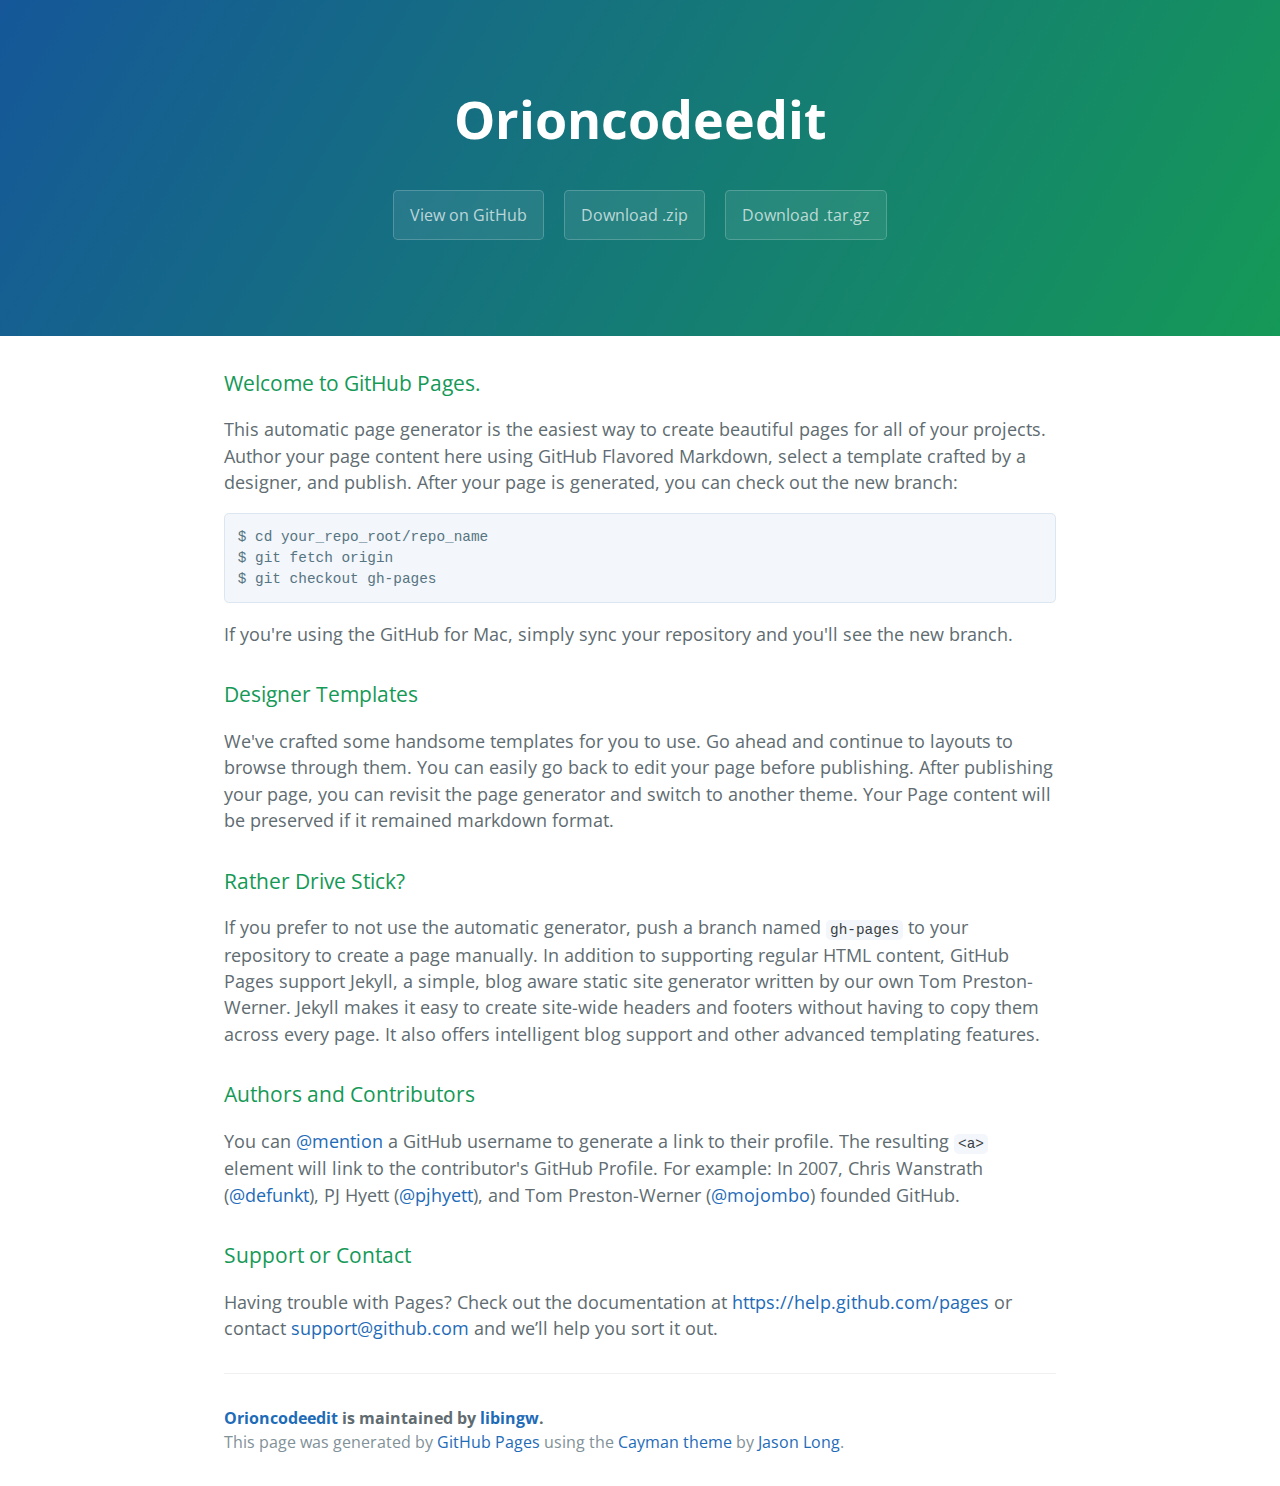
<file: index.html>
<!DOCTYPE html>
<html lang="en-us">
  <head>
    <meta charset="UTF-8">
    <title>Orioncodeedit by libingw</title>
    <meta name="viewport" content="width=device-width, initial-scale=1">
    <link rel="stylesheet" type="text/css" href="stylesheets/normalize.css" media="screen">
    <link href='http://fonts.googleapis.com/css?family=Open+Sans:400,700' rel='stylesheet' type='text/css'>
    <link rel="stylesheet" type="text/css" href="stylesheets/stylesheet.css" media="screen">
    <link rel="stylesheet" type="text/css" href="stylesheets/github-light.css" media="screen">
  </head>
  <body>
    <section class="page-header">
      <h1 class="project-name">Orioncodeedit</h1>
      <h2 class="project-tagline"></h2>
      <a href="https://github.com/libingw/OrionCodeEdit" class="btn">View on GitHub</a>
      <a href="https://github.com/libingw/OrionCodeEdit/zipball/master" class="btn">Download .zip</a>
      <a href="https://github.com/libingw/OrionCodeEdit/tarball/master" class="btn">Download .tar.gz</a>
    </section>

    <section class="main-content">
      <h3>
<a id="welcome-to-github-pages" class="anchor" href="#welcome-to-github-pages" aria-hidden="true"><span class="octicon octicon-link"></span></a>Welcome to GitHub Pages.</h3>

<p>This automatic page generator is the easiest way to create beautiful pages for all of your projects. Author your page content here using GitHub Flavored Markdown, select a template crafted by a designer, and publish. After your page is generated, you can check out the new branch:</p>

<pre><code>$ cd your_repo_root/repo_name
$ git fetch origin
$ git checkout gh-pages
</code></pre>

<p>If you're using the GitHub for Mac, simply sync your repository and you'll see the new branch.</p>

<h3>
<a id="designer-templates" class="anchor" href="#designer-templates" aria-hidden="true"><span class="octicon octicon-link"></span></a>Designer Templates</h3>

<p>We've crafted some handsome templates for you to use. Go ahead and continue to layouts to browse through them. You can easily go back to edit your page before publishing. After publishing your page, you can revisit the page generator and switch to another theme. Your Page content will be preserved if it remained markdown format.</p>

<h3>
<a id="rather-drive-stick" class="anchor" href="#rather-drive-stick" aria-hidden="true"><span class="octicon octicon-link"></span></a>Rather Drive Stick?</h3>

<p>If you prefer to not use the automatic generator, push a branch named <code>gh-pages</code> to your repository to create a page manually. In addition to supporting regular HTML content, GitHub Pages support Jekyll, a simple, blog aware static site generator written by our own Tom Preston-Werner. Jekyll makes it easy to create site-wide headers and footers without having to copy them across every page. It also offers intelligent blog support and other advanced templating features.</p>

<h3>
<a id="authors-and-contributors" class="anchor" href="#authors-and-contributors" aria-hidden="true"><span class="octicon octicon-link"></span></a>Authors and Contributors</h3>

<p>You can <a href="https://github.com/blog/821" class="user-mention">@mention</a> a GitHub username to generate a link to their profile. The resulting <code>&lt;a&gt;</code> element will link to the contributor's GitHub Profile. For example: In 2007, Chris Wanstrath (<a href="https://github.com/defunkt" class="user-mention">@defunkt</a>), PJ Hyett (<a href="https://github.com/pjhyett" class="user-mention">@pjhyett</a>), and Tom Preston-Werner (<a href="https://github.com/mojombo" class="user-mention">@mojombo</a>) founded GitHub.</p>

<h3>
<a id="support-or-contact" class="anchor" href="#support-or-contact" aria-hidden="true"><span class="octicon octicon-link"></span></a>Support or Contact</h3>

<p>Having trouble with Pages? Check out the documentation at <a href="https://help.github.com/pages">https://help.github.com/pages</a> or contact <a href="mailto:support@github.com">support@github.com</a> and we’ll help you sort it out.</p>

      <footer class="site-footer">
        <span class="site-footer-owner"><a href="https://github.com/libingw/OrionCodeEdit">Orioncodeedit</a> is maintained by <a href="https://github.com/libingw">libingw</a>.</span>

        <span class="site-footer-credits">This page was generated by <a href="https://pages.github.com">GitHub Pages</a> using the <a href="https://github.com/jasonlong/cayman-theme">Cayman theme</a> by <a href="https://twitter.com/jasonlong">Jason Long</a>.</span>
      </footer>

    </section>

  
  </body>
</html>
</file>
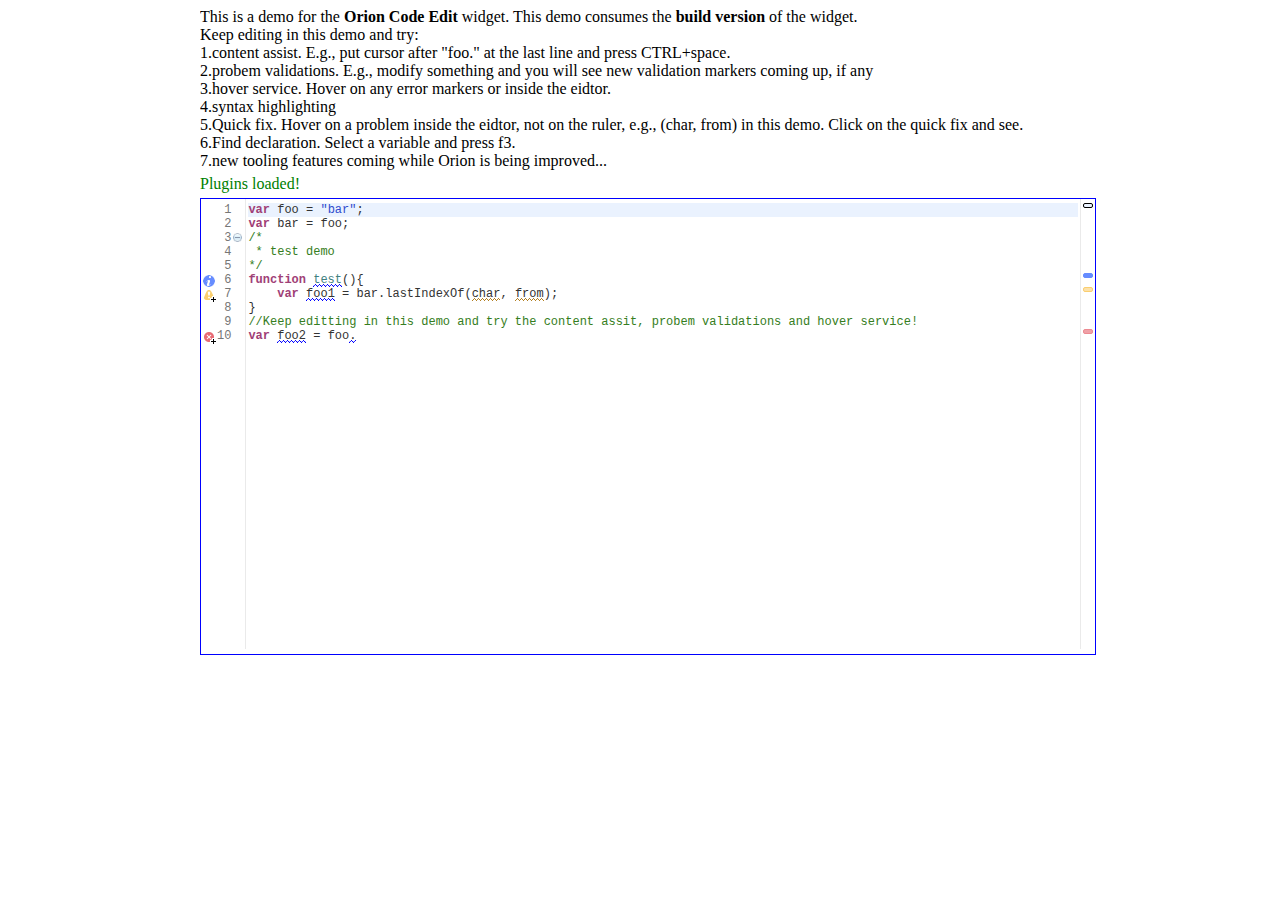
<file: demo.html>
<!doctype html>
<html>
    <head>
		<meta name="copyright" content="Copyright (c) IBM Corporation and others 2010, 2014." >
		<meta http-equiv="Content-Language" content="en-us">
		<meta http-equiv="Content-Type" content="text/html; charset=UTF-8">
		<title>Pluggable Editor Demo</title>
	    <link rel="stylesheet" type="text/css" href="editorBuild/code_edit/built-codeEdit.css"/>
		<style type="text/css">
			.demoTitle{
				border: none;
				vertical-align: middle;
				overflow: hidden;
				text-align: left;
				margin-left: 15%;
				margin-right: 15%;
				padding-bottom: 5px;
				position: relative;
			}
			.demoBody{
				border: 1px solid;
				vertical-align: middle;
				border-color: blue;
				overflow: hidden;
				text-align: left;
				margin-left: 15%;
				margin-right: 15%;
				margin-bottom: 15px;
				padding-bottom: 5px;
				position: relative;
				height: 450px;
			}
			.orionPage {
			    background-color: white;
			    width: 100%;
			    height: 100%;
			}
		</style>
		<script src="editorBuild/code_edit/built-codeEdit.js"></script>
		<script>
			/*globals orion */
			window.onload=function(){
				var codeEdit = new orion.codeEdit();
				var contents = 'var foo = "bar";\n' +
									 "var bar = foo;\n" + 
									 "/*\n" + 
									 " * test demo\n" + 
									 "*/\n" + 
									 "function test(){\n" + 
									 "	var foo1 = bar.lastIndexOf(char, from);\n" + 
									 "}\n" + 
									"//Keep editting in this demo and try the content assit, probem validations and hover service!\n" +
									 "var foo2 = foo."; 
				codeEdit.create({parent: "embeddedEditor", contentType: "application/javascript", contents: contents}).then(function(editorViewer) {
					document.getElementById("progressMessageDiv").textContent = "Plugins loaded!";
					//You can call APIs from editorViewer.editor  for further actions.
				});
			};
		</script>
    </head>
	<body id="orion-browser" spellcheck="false" class="orionPage">
		<div class="demoTitle">
			<div>This is a demo for the <b>Orion Code Edit</b> widget. This demo consumes the <b>build version</b> of the widget.</div> 
			<div> Keep editing in this demo and try:</div>
			<div> 1.content assist. E.g., put cursor after "foo." at the last line and press CTRL+space.</div>
			<div> 2.probem validations. E.g., modify something and you will see new validation markers coming up, if any</div>
			<div> 3.hover service. Hover on any error markers or inside the eidtor.</div>
			<div> 4.syntax highlighting</div>
			<div> 5.Quick fix. Hover on a problem inside the eidtor, not on the ruler, e.g., (char, from) in this demo. Click on the quick fix and see.</div>
			<div> 6.Find declaration. Select a variable and press f3.</div>
			<div> 7.new tooling features coming while Orion is being improved...</div>
		</div>
		<div class="demoTitle">
			<span id = "progressMessageDiv" style="color: green">Loading language tooling plugins...</span>
		</div>
		</div>
		<div class="demoBody" id="embeddedEditor">
		</div>
	</body>
</html>
</file>
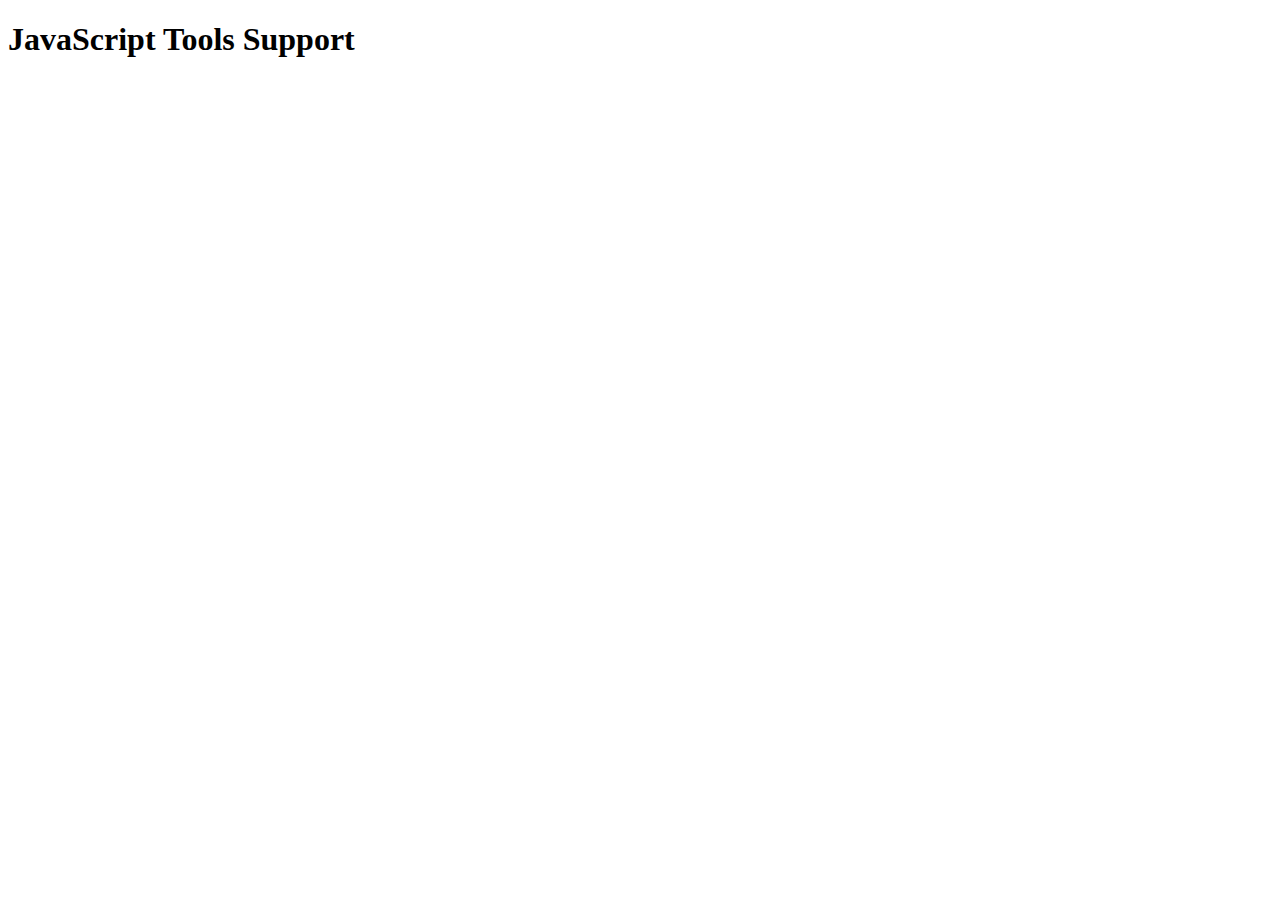
<file: editorBuild/plugins/embeddedToolingPlugin.html>
<!DOCTYPE html>
<html>
<head>
	<meta charset="UTF-8">
	<title>Orion JavaScript Support</title>
	<script src="embeddedToolingPlugin.js"></script>
</head>
<body>
	<h1>JavaScript Tools Support</h1>
</body>	
</html>
</file>
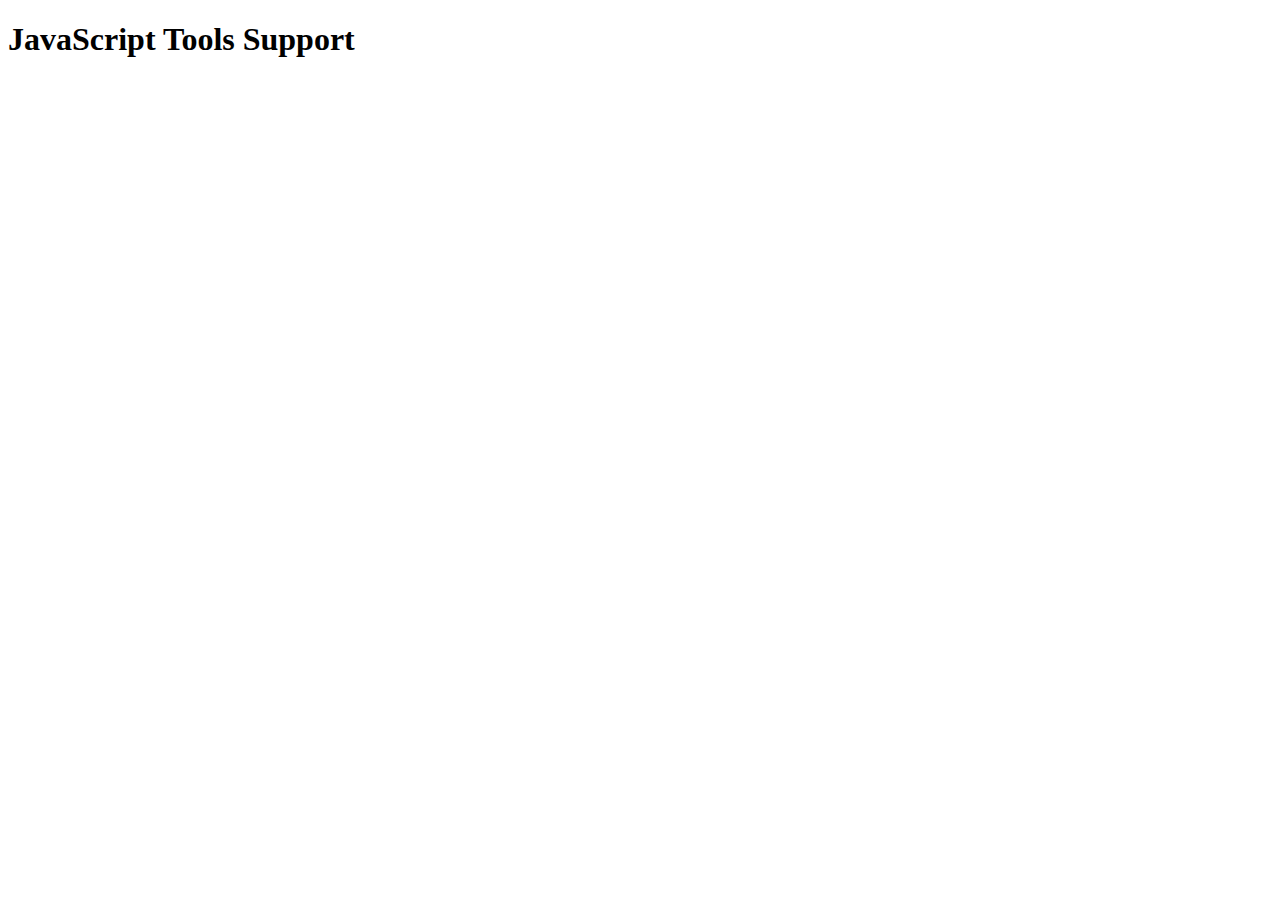
<file: editorBuild/javascript/plugins/javascriptPlugin.html>
<!DOCTYPE html>
<html>
<head>
	<meta charset="UTF-8">
	<title>Orion JavaScript Support</title>
	<script src="javascriptPlugin.js"></script>
</head>
<body>
	<h1>JavaScript Tools Support</h1>
</body>	
</html>
</file>
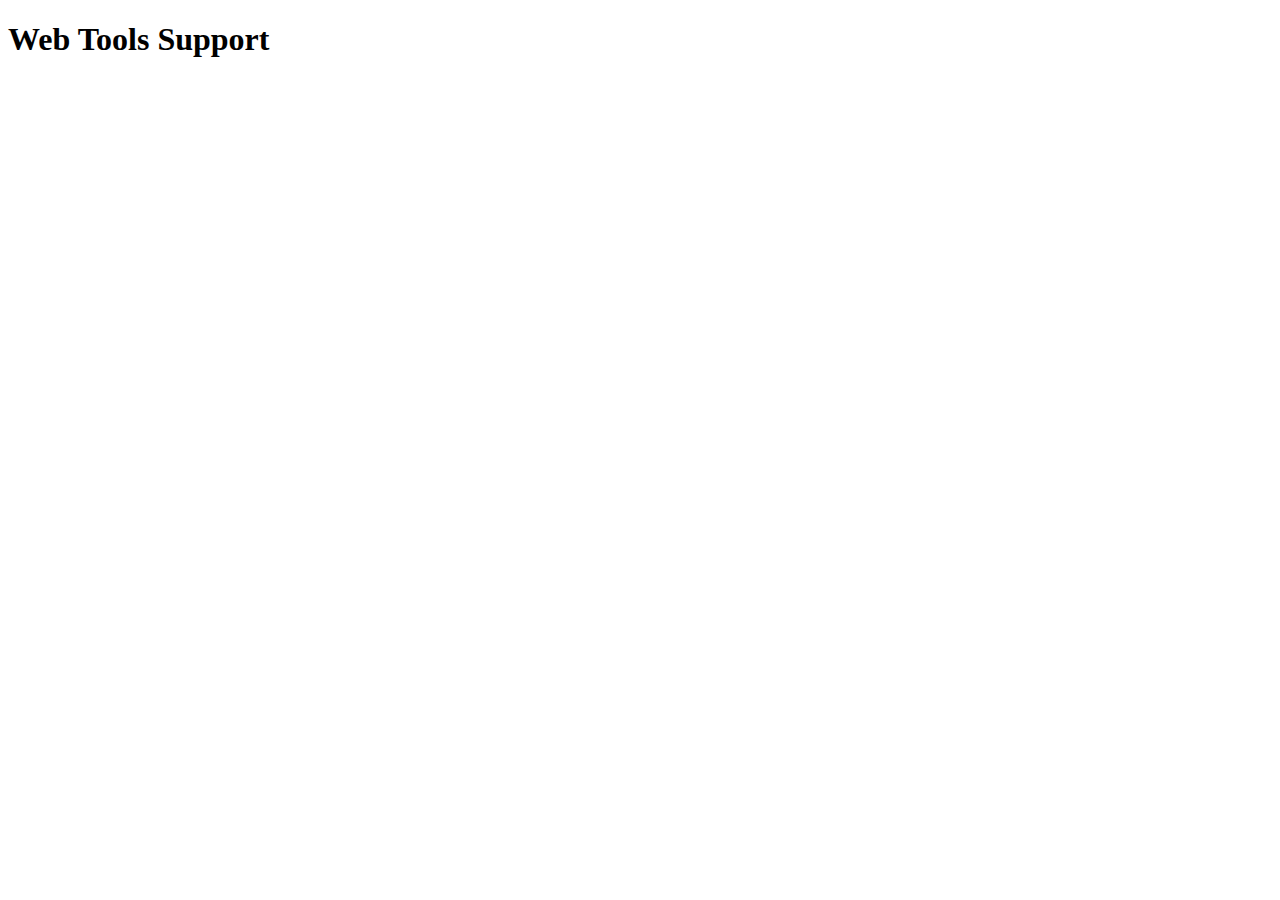
<file: editorBuild/webtools/plugins/webToolsPlugin.html>
<!DOCTYPE html>
<html>
<head>
	<meta charset="UTF-8">
	<title>Orion web tools Support</title>
	<script src="webToolsPlugin.js"></script>
</head>
<body>
	<h1>Web Tools Support</h1>
</body>	
</html>
</file>
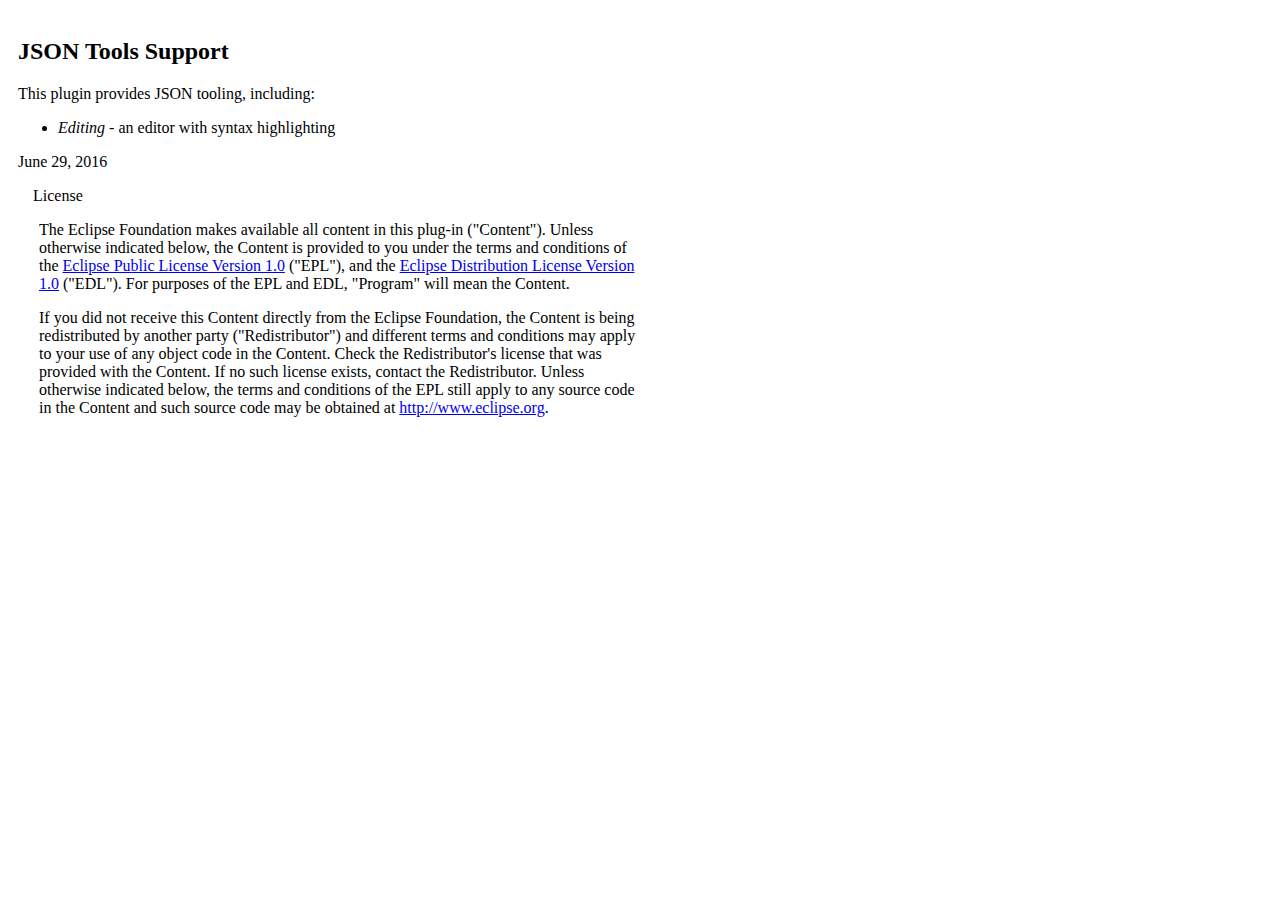
<file: editorBuild/others/plugins/languages/json/jsonPlugin.html>
<!DOCTYPE html>
<html>
<head>
	<meta charset="UTF-8">
    <meta name="copyright" content="Copyright (c) IBM Corporation and others 2013.">
    <title>Orion JSON Support</title>
	<script src="../../../../requirejs/require.min.js"></script>
	<script type="text/javascript">
		/*eslint-env browser, amd*/
		require({
			baseUrl: '../../../',
			paths: {
				text: 'requirejs/text',
				i18n: 'requirejs/i18n',
				domReady: 'requirejs/domReady'
			},
			packages: [
			]
		});
		require(["plugins/languages/json/jsonPlugin"], function(jsonPlugin) {
			//jsonPlugin.connect();
		});
	</script>
</head>

<body id="orion-settings" class="orionPage" style="padding: 10px;">
	<h2>JSON Tools Support</h2>
	<p>
		This plugin provides JSON tooling, including:
	</p>
	<ul>
		<li><em>Editing</em> - an editor with syntax highlighting</li>
	</ul>
	<p>June 29, 2016</p>	
	
	<div class="split-selection-table">
	<div class="sectionWrapper toolComposite" style="margin: 15px 30px 0px 15px; max-width: 600px;">
		<div class="sectionAnchor sectionTitle layoutLeft">
			License
		</div>
	</div>
	<div class="sections sectionTable" style="margin: 0px 30px 0px 15px; padding-left: 6px; padding-right: 6px; max-width: 600px;">
		<p>
		The Eclipse Foundation makes available all content in this plug-in (&quot;Content&quot;).  Unless otherwise 
		indicated below, the Content is provided to you under the terms and conditions of the
		<a href="http://www.eclipse.org/legal/epl-v10.html">Eclipse Public License Version 1.0</a>
		(&quot;EPL&quot;), and the <a href="http://www.eclipse.org/org/documents/edl-v10.html">
		Eclipse Distribution License Version 1.0</a> (&quot;EDL&quot;).
		For purposes of the EPL and EDL, &quot;Program&quot; will mean the Content.
		</p>
		
		<p>
		If you did not receive this Content directly from the Eclipse Foundation, the Content is 
		being redistributed by another party (&quot;Redistributor&quot;) and different terms and conditions may
		apply to your use of any object code in the Content.  Check the Redistributor's license that was 
		provided with the Content.  If no such license exists, contact the Redistributor.  Unless otherwise
		indicated below, the terms and conditions of the EPL still apply to any source code in the Content
		and such source code may be obtained at <a href="http://www.eclipse.org/">http://www.eclipse.org</a>.
		</p>
	</div>
	</div>
</body>	
</html>
</file>
<file: stylesheets/stylesheet.css>
* {
  box-sizing: border-box; }

body {
  padding: 0;
  margin: 0;
  font-family: "Open Sans", "Helvetica Neue", Helvetica, Arial, sans-serif;
  font-size: 16px;
  line-height: 1.5;
  color: #606c71; }

a {
  color: #1e6bb8;
  text-decoration: none; }
  a:hover {
    text-decoration: underline; }

.btn {
  display: inline-block;
  margin-bottom: 1rem;
  color: rgba(255, 255, 255, 0.7);
  background-color: rgba(255, 255, 255, 0.08);
  border-color: rgba(255, 255, 255, 0.2);
  border-style: solid;
  border-width: 1px;
  border-radius: 0.3rem;
  transition: color 0.2s, background-color 0.2s, border-color 0.2s; }
  .btn + .btn {
    margin-left: 1rem; }

.btn:hover {
  color: rgba(255, 255, 255, 0.8);
  text-decoration: none;
  background-color: rgba(255, 255, 255, 0.2);
  border-color: rgba(255, 255, 255, 0.3); }

@media screen and (min-width: 64em) {
  .btn {
    padding: 0.75rem 1rem; } }

@media screen and (min-width: 42em) and (max-width: 64em) {
  .btn {
    padding: 0.6rem 0.9rem;
    font-size: 0.9rem; } }

@media screen and (max-width: 42em) {
  .btn {
    display: block;
    width: 100%;
    padding: 0.75rem;
    font-size: 0.9rem; }
    .btn + .btn {
      margin-top: 1rem;
      margin-left: 0; } }

.page-header {
  color: #fff;
  text-align: center;
  background-color: #159957;
  background-image: linear-gradient(120deg, #155799, #159957); }

@media screen and (min-width: 64em) {
  .page-header {
    padding: 5rem 6rem; } }

@media screen and (min-width: 42em) and (max-width: 64em) {
  .page-header {
    padding: 3rem 4rem; } }

@media screen and (max-width: 42em) {
  .page-header {
    padding: 2rem 1rem; } }

.project-name {
  margin-top: 0;
  margin-bottom: 0.1rem; }

@media screen and (min-width: 64em) {
  .project-name {
    font-size: 3.25rem; } }

@media screen and (min-width: 42em) and (max-width: 64em) {
  .project-name {
    font-size: 2.25rem; } }

@media screen and (max-width: 42em) {
  .project-name {
    font-size: 1.75rem; } }

.project-tagline {
  margin-bottom: 2rem;
  font-weight: normal;
  opacity: 0.7; }

@media screen and (min-width: 64em) {
  .project-tagline {
    font-size: 1.25rem; } }

@media screen and (min-width: 42em) and (max-width: 64em) {
  .project-tagline {
    font-size: 1.15rem; } }

@media screen and (max-width: 42em) {
  .project-tagline {
    font-size: 1rem; } }

.main-content :first-child {
  margin-top: 0; }
.main-content img {
  max-width: 100%; }
.main-content h1, .main-content h2, .main-content h3, .main-content h4, .main-content h5, .main-content h6 {
  margin-top: 2rem;
  margin-bottom: 1rem;
  font-weight: normal;
  color: #159957; }
.main-content p {
  margin-bottom: 1em; }
.main-content code {
  padding: 2px 4px;
  font-family: Consolas, "Liberation Mono", Menlo, Courier, monospace;
  font-size: 0.9rem;
  color: #383e41;
  background-color: #f3f6fa;
  border-radius: 0.3rem; }
.main-content pre {
  padding: 0.8rem;
  margin-top: 0;
  margin-bottom: 1rem;
  font: 1rem Consolas, "Liberation Mono", Menlo, Courier, monospace;
  color: #567482;
  word-wrap: normal;
  background-color: #f3f6fa;
  border: solid 1px #dce6f0;
  border-radius: 0.3rem; }
  .main-content pre > code {
    padding: 0;
    margin: 0;
    font-size: 0.9rem;
    color: #567482;
    word-break: normal;
    white-space: pre;
    background: transparent;
    border: 0; }
.main-content .highlight {
  margin-bottom: 1rem; }
  .main-content .highlight pre {
    margin-bottom: 0;
    word-break: normal; }
.main-content .highlight pre, .main-content pre {
  padding: 0.8rem;
  overflow: auto;
  font-size: 0.9rem;
  line-height: 1.45;
  border-radius: 0.3rem; }
.main-content pre code, .main-content pre tt {
  display: inline;
  max-width: initial;
  padding: 0;
  margin: 0;
  overflow: initial;
  line-height: inherit;
  word-wrap: normal;
  background-color: transparent;
  border: 0; }
  .main-content pre code:before, .main-content pre code:after, .main-content pre tt:before, .main-content pre tt:after {
    content: normal; }
.main-content ul, .main-content ol {
  margin-top: 0; }
.main-content blockquote {
  padding: 0 1rem;
  margin-left: 0;
  color: #819198;
  border-left: 0.3rem solid #dce6f0; }
  .main-content blockquote > :first-child {
    margin-top: 0; }
  .main-content blockquote > :last-child {
    margin-bottom: 0; }
.main-content table {
  display: block;
  width: 100%;
  overflow: auto;
  word-break: normal;
  word-break: keep-all; }
  .main-content table th {
    font-weight: bold; }
  .main-content table th, .main-content table td {
    padding: 0.5rem 1rem;
    border: 1px solid #e9ebec; }
.main-content dl {
  padding: 0; }
  .main-content dl dt {
    padding: 0;
    margin-top: 1rem;
    font-size: 1rem;
    font-weight: bold; }
  .main-content dl dd {
    padding: 0;
    margin-bottom: 1rem; }
.main-content hr {
  height: 2px;
  padding: 0;
  margin: 1rem 0;
  background-color: #eff0f1;
  border: 0; }

@media screen and (min-width: 64em) {
  .main-content {
    max-width: 64rem;
    padding: 2rem 6rem;
    margin: 0 auto;
    font-size: 1.1rem; } }

@media screen and (min-width: 42em) and (max-width: 64em) {
  .main-content {
    padding: 2rem 4rem;
    font-size: 1.1rem; } }

@media screen and (max-width: 42em) {
  .main-content {
    padding: 2rem 1rem;
    font-size: 1rem; } }

.site-footer {
  padding-top: 2rem;
  margin-top: 2rem;
  border-top: solid 1px #eff0f1; }

.site-footer-owner {
  display: block;
  font-weight: bold; }

.site-footer-credits {
  color: #819198; }

@media screen and (min-width: 64em) {
  .site-footer {
    font-size: 1rem; } }

@media screen and (min-width: 42em) and (max-width: 64em) {
  .site-footer {
    font-size: 1rem; } }

@media screen and (max-width: 42em) {
  .site-footer {
    font-size: 0.9rem; } }
</file>
<file: stylesheets/github-light.css>
/*
   Copyright 2014 GitHub Inc.

   Licensed under the Apache License, Version 2.0 (the "License");
   you may not use this file except in compliance with the License.
   You may obtain a copy of the License at

       http://www.apache.org/licenses/LICENSE-2.0

   Unless required by applicable law or agreed to in writing, software
   distributed under the License is distributed on an "AS IS" BASIS,
   WITHOUT WARRANTIES OR CONDITIONS OF ANY KIND, either express or implied.
   See the License for the specific language governing permissions and
   limitations under the License.

*/

.pl-c /* comment */ {
  color: #969896;
}

.pl-c1      /* constant, markup.raw, meta.diff.header, meta.module-reference, meta.property-name, support, support.constant, support.variable, variable.other.constant */,
.pl-s .pl-v /* string variable */ {
  color: #0086b3;
}

.pl-e  /* entity */,
.pl-en /* entity.name */ {
  color: #795da3;
}

.pl-s .pl-s1 /* string source */,
.pl-smi      /* storage.modifier.import, storage.modifier.package, storage.type.java, variable.other, variable.parameter.function */ {
  color: #333;
}

.pl-ent /* entity.name.tag */ {
  color: #63a35c;
}

.pl-k /* keyword, storage, storage.type */ {
  color: #a71d5d;
}

.pl-pds              /* punctuation.definition.string, string.regexp.character-class */,
.pl-s                /* string */,
.pl-s .pl-pse .pl-s1 /* string punctuation.section.embedded source */,
.pl-sr               /* string.regexp */,
.pl-sr .pl-cce       /* string.regexp constant.character.escape */,
.pl-sr .pl-sra       /* string.regexp string.regexp.arbitrary-repitition */,
.pl-sr .pl-sre       /* string.regexp source.ruby.embedded */ {
  color: #183691;
}

.pl-v /* variable */ {
  color: #ed6a43;
}

.pl-id /* invalid.deprecated */ {
  color: #b52a1d;
}

.pl-ii /* invalid.illegal */ {
  background-color: #b52a1d;
  color: #f8f8f8;
}

.pl-sr .pl-cce /* string.regexp constant.character.escape */ {
  color: #63a35c;
  font-weight: bold;
}

.pl-ml /* markup.list */ {
  color: #693a17;
}

.pl-mh        /* markup.heading */,
.pl-mh .pl-en /* markup.heading entity.name */,
.pl-ms        /* meta.separator */ {
  color: #1d3e81;
  font-weight: bold;
}

.pl-mq /* markup.quote */ {
  color: #008080;
}

.pl-mi /* markup.italic */ {
  color: #333;
  font-style: italic;
}

.pl-mb /* markup.bold */ {
  color: #333;
  font-weight: bold;
}

.pl-md /* markup.deleted, meta.diff.header.from-file */ {
  background-color: #ffecec;
  color: #bd2c00;
}

.pl-mi1 /* markup.inserted, meta.diff.header.to-file */ {
  background-color: #eaffea;
  color: #55a532;
}

.pl-mdr /* meta.diff.range */ {
  color: #795da3;
  font-weight: bold;
}

.pl-mo /* meta.output */ {
  color: #1d3e81;
}
</file>
<file: editorBuild/code_edit/built-codeEdit.css>
.textview {
	color: #333;
	background-color: white;
	font-family: "Consolas", "Monaco", "Vera Mono", monospace;
	font-size: 12px;
	min-width: 50px;
	min-height: 50px;
}
.textviewSelection {
	background: rgb(180, 213, 255);
}
.textviewContent ::-moz-selection {
	background: rgb(180, 213, 255);
}
.textviewContent ::selection {
	background: rgb(180, 213, 255);
}
.textviewSelectionUnfocused {
	background: lightgray;
}
.textviewSelectionCaret {
	background: black;
}
.textviewScroll {
	padding: 4px 2px 4px 2px;
}
.textviewContent {
  cursor: auto;
}
.textviewLeftRuler {
	border-right: 1px solid #eaeaea;
}
.textviewRightRuler {
	border-left: 1px solid #eaeaea;
}
.textviewInnerRightRuler {
	border-left: 1px solid #eaeaea;
	background-color: white;
}
.textviewMarginRuler {
	border-left: 1px solid #eaeaea;
}
.textviewBlockCursor {
	background: black;
	opacity: 0.4;
}
.ruler {
}
.ruler.annotations {
	width: 16px;
}
.ruler.folding {
	width: 14px;
}
.ruler.lines {
	text-align: right;
}
.ruler.overview {
	width: 14px;
}
.ruler.zoom {
	width: 100px;
	height: 100%;
}
.rulerLines {
	color: #767676; 
}
.rulerLines.even
.rulerLines.odd {
}
.rulerZoomWindow {
	background-color: rgba(0, 0, 0, 0.1);
	margin-left: 1px;
	border: 1px solid #eee;
	position: absolute;
	width: calc(100% - 4px);
	border-radius: 5px;
	z-index: 100;
}
.textviewZoom {
	font-size: 2px !important;
	cursor: pointer;
}
.textviewZoom .textviewContent {
	cursor: pointer;
}
.textviewZoom .textviewScroll {
	padding: 0;
}
.textviewZoom .punctuation.separator.tab {
	background-image: none;
}
.textviewZoom .punctuation.separator.space {
	background-image: none;
}
.textviewTooltip {
	font-family: "Consolas", "Monaco", "Vera Mono", monospace;
	font-size: 12px;
	background-color: #3B4B54; 
	color: #FAFAFA;
	padding: 8px;
	
	box-sizing: content-box;
	border-radius: 3px;
	z-index: 101;
	position: fixed;
	overflow: hidden;
}
.tooltipTheme .textviewScroll {
	padding: 0;
}
.tooltipTheme .annotationLine.currentLine {
	background-color: transparent !important;
}
.textviewTooltipCodeProjection {
	border: 1px solid black !important;
	
	padding: 0 !important;
}
.textviewTooltip a {
	color: #7CC7FF;
}
.textviewTooltip h3 {
	-webkit-margin-before: 0; 
	margin-top: 0;
}
.textviewTooltip p:first-of-type {
	-webkit-margin-before: 0; 
	margin-top: 0;
	-webkit-margin-after: 0; 
	margin-bottom: 0;
}
.textviewTooltip p {
	word-wrap: break-word;
}
.textviewTooltip multi_anno {
	font-style: normal;
	font-weight: bold;
}
.textviewTooltip span {
	vertical-align: baseline;
}
.textviewTooltip .tooltipRow {
	display: table-row;
}
.textviewTooltip .tooltipImage {
	display: inline-block;
	vertical-align: middle;
	padding: 1px;
}
.textviewTooltip .tooltipTitle {
	padding-left: 3px;
	vertical-align: middle;
}
.textviewTooltip .hoverTooltipTitle {
	font-weight: normal;
}
.textviewTooltip .quickFixList { 
	margin-top: 5px;
}
.textviewTooltip .commandButton { 
	border: 1px solid #325C80;
	background-color: inherit;
	color: white;
}
.textviewTooltip .commandButton:not(.dropdownTrigger){ 
	text-transform: initial; 
}
.textviewTooltip .commandList > li {
	margin: 0;
}
.textviewTooltip .quickfixAllParameter {
	margin-bottom: 4px;
	vertical-align: middle;
	font-weight: normal;
	font-family: "HelveticaNeue", "Helvetica Neue", "HelveticaNeueRoman", "HelveticaNeue-Roman", "Helvetica Neue Roman", 'TeXGyreHerosRegular', "Helvetica", "Tahoma", "Geneva", "Arial", sans-serif;
}
.textViewTooltipOnFocus {
	resize: both;
	overflow: auto;
}
.textViewTooltipOnHover {
	overflow: auto;
}

.textViewFind {
	background-color: #ddd;
	position: absolute;
	border: 1px solid #aaa;
	border-top: 0;
	border-bottom-right-radius: 4px;
	border-bottom-left-radius: 4px;
	padding: 2px;
	z-index: 100;
	display: none;
}
.textViewFind.show {
	top: 0;
	right: 40px;
	transition: top 0.3s ease-out;
	-ms-transition: top 0.3s ease-out;
	-moz-transition: top 0.3s ease-out;
	-webkit-transition: top 0.3s ease-out;
	-o-transition: top 0.3s ease-out;
	display: inline-block;
}
.textViewFindButton {
	margin-right: 1px;
	margin-left: 0;
}
.textViewFindButton:first-child {
	margin-left: 5px;
}
.textViewFindButton:last-child {
	margin-right: 5px;
}
.textViewFindButton.checked {
	color: blue;
	text-decoration: underline;
}
.textViewReplaceInput {
}
.textViewFindInput {
}
.textViewFindCloseButton {
	width: 16px;
	height: 16px;
	border-width: 0;
	background-color: transparent;
	vertical-align: baseline;
	background-position: center;
	background-repeat: no-repeat;
	background-image: url([data-uri]);
}
.contentassist {
	font-size:12px;
	display: none;
	color: black;
	background-color: white;
	position: fixed;
	top: 100px;
	left: 100px;
	z-index:100;
	cursor: default;
	min-width: 70px;
	width: 350px;
	height: 170px;
	overflow-x: hidden;
	overflow-y: auto;
	white-space: nowrap;
	border-radius: 5px;
	box-shadow: rgba(0, 0, 0, 0.3) 2px 2px 10px;
	line-height: 18px;
	resize: both;
}
.contentassist .proposal-emphasis {
	font-weight: normal;
}
.contentassist hr{
	border: 0;
	height: 0;
	border-top: 1px solid rgba(0, 0, 0, 0.1);
	border-bottom: 1px solid rgba(255, 255, 255, 0.3);
}
.contentassist .proposal-noemphasis {
	background-color: aliceblue;
	font-weight: lighter;
	color: black;
}
.contentassist .proposal-noemphasis-title-keywords {
	background-color: aliceblue;
	color: #717171;  
}
.contentassist .proposal-noemphasis-title {
	background-color: aliceblue;
	color: #717171;  
	padding-top: 5px;
}
.contentassist .proposal-default {
	
}
.contentassist .proposal-name {
	font-weight: bold;
}
.contentassist .selected {
	background-color: rgb(48, 135, 179); 
	background: linear-gradient(rgb(60, 150, 190), rgb(30, 120, 160));
	border-radius: 3px;
	color: white;
}
.contentassist .cloneProposal {
	box-shadow: rgba(0, 0, 0, 0.9) 2px 2px 8px;
	position: fixed;
	visibility: visible;
	z-index: 1000; 
}
.contentassist .proposalTag {
	display: inline-block;
  	line-height: 11px;
  	height: 10px;
   	border-radius: 2px;
	background: #325C80;
	padding: 2px;
	margin-right: 3px;
	text-align: center;
  	color: white;
}
.contentassist .iconTemplate {
	width: 16px;
	height: 16px;
	vertical-align: middle;
	margin-right: 5px;
	display: inline-block;
	background-position: center;
	background-repeat: no-repeat;
	background-image: url("[data-uri]");
}
.contentassist .iconFunction {
	width: 16px;
	height: 16px;
	vertical-align: middle;
	margin-right: 5px;
	display: inline-block;
	background-position: center;
	background-repeat: no-repeat;
	background-image: url("[data-uri]");
}
.contentassist .iconBoolean {
	width: 16px;
	height: 16px;
	vertical-align: middle;
	margin-right: 5px;
	display: inline-block;
	background-position: center;
	background-repeat: no-repeat;
	background-image: url("[data-uri]");
}
.contentassist .iconNumber {
	width: 16px;
	height: 16px;
	vertical-align: middle;
	margin-right: 5px;
	display: inline-block;
	background-position: center;
	background-repeat: no-repeat;
	background-image: url("[data-uri]");
}
.contentassist .iconString {
	width: 16px;
	height: 16px;
	vertical-align: middle;
	margin-right: 5px;
	display: inline-block;
	background-position: center;
	background-repeat: no-repeat;
	background-image: url("[data-uri]");
}
.contentassist .iconObject {
	width: 16px;
	height: 16px;
	vertical-align: middle;
	margin-right: 5px;
	display: inline-block;
	background-position: center;
	background-repeat: no-repeat;
	background-image: url("[data-uri]");
}
.contentassist .iconKeyword {
	width: 16px;
	height: 16px;
	vertical-align: middle;
	margin-right: 5px;
	display: inline-block;
	background-position: center;
	background-repeat: no-repeat;
	background-image: url("[data-uri]");
}
.contentassist .iconClass {
	width: 16px;
	height: 16px;
	vertical-align: middle;
	margin-right: 5px;
	display: inline-block;
	background-position: center;
	background-repeat: no-repeat;
	background-image: url("[data-uri]");
}
.contentassist>div {
	padding: 1px 3px 1px 5px;
}
.cloneWrapper {
	display: block;
	height: 0;			
	overflow: visible;
	visibility: hidden; 
	width: 0;			
	z-index: 1000; 
}
.contentassist.cloneWrapper:hover {
	overflow: visible;
}
.comment {
	color: #357d21;
}
.constant {
	color: blue;
}
.entity {
	color: #3f7f7f;
}
.invalid {
	color: red;
	font-weight: bold;
}
.keyword {
	color: #9F4177;
	font-weight: bold;
}
.storage {
	color: #7F0055;
}
.string {
	color: #314dce;
}
.support {
	color: #21439c;
}
.variable {
	color: #0000c0;
}
.punctuation.separator.space {
	
	background-image: url("[data-uri]");
	background-repeat: no-repeat;
	background-position: center center;
}
.punctuation.separator.tab {
	
	background-image: url("[data-uri]");
	background-repeat: no-repeat;
	background-position: left center;
}
.comment-block-documentation {
	color: #00008F;
}
.constant-character-entity {
	font-style: normal;
}
.entity-name-function, .entity-name-type {
	font-weight: bold;
	color: #007b78;
}
.entity-name-tag {
	color: #7D7755;
}
.entity-other-attribute-name {
	color: #357d21;
}
.invalid-illegal {
	color: white;
	background-color: red;
}
.invalid-deprecated {
	text-decoration: line-through;
}
.keyword-operator {
	color: #c04600;
	font-weight: bold;
}
.meta.annotation.currentLine {
	background-color: #EAF2FE;
}
.meta.tag {
	color: #3f7f7f;
}
.punctuation-definition-comment {
	color: #3f5fbf;
}
.punctuation-definition-string {
	color: blue;
}
.variable-parameter {
	color: #CD2B65;
}
.variable-language {
	color: #7F0055;
	font-weight: bold;
}
.cm-meta { color: #00008F; }
.cm-keyword { font-weight: bold; color: #7F0055; }
.cm-atom { color: #21439c; }
.cm-number { color: black; }
.cm-def { color: green; }
.cm-variable { color: black; }
.cm-variable-2 { color: #004080; }
.cm-variable-3 { color: #004080; }
.cm-property { color: black; }
.cm-operator { color: #222; }
.cm-comment { color: green; }
.cm-string { color: blue; }
.cm-error { color: #ff0000; }
.cm-qualifier { color: gray; }
.cm-builtin { color: #7F0055; }
.cm-bracket { color: white; background-color: gray; }
.cm-tag { color: #3f7f7f; }
.cm-attribute { color: #7f007f; }

.annotation {
}
.annotation.error,
.annotation.warning,
.annotation.info,
.annotation.task,
.annotation.bookmark,
.annotation.breakpoint,
.annotation.collapsed,
.annotation.expanded,
.annotation.currentBracket,
.annotation.matchingBracket, 
.annotation.currentLine,
.annotation.matchingSearch,
.annotation.currentSearch,
.annotation.readOccurrence,
.annotation.writeOccurrence,
.annotation.linkedGroup,
.annotation.currentLinkedGroup,
.annotation.selectedLinkedGroup {
}
.annotation.blame {
	color: #707070;
	background-color: rgb(255, 132, 44);
}
.annotation.currentBlame {
	color: black;
	background-color: rgb(184, 103, 163);
}
.annotation.diffAdded {
	background-image: url([data-uri]);
	background-repeat: repeat-y;
	color: #CCCCCC;
}
.annotation.diffModified {
	background-image: url([data-uri]);
	background-repeat: repeat-y;
	color: #CCCCCC;
}
.annotation.diffDeleted {
	background-image: url([data-uri]);
	background-repeat: repeat-x;
	color: #CCCCCC;
}
.lines .annotation.diffAdded {
	background-image: none;
	background-color: rgba(159, 202, 86, 0.68);
	color: #555555;
}
.lines .annotation.diffModified {
	background-image: none;
	background-color: rgba(85, 181, 219, 0.67);
	color: #555555;
}
.annotationHTML {
	cursor: pointer;
	width: 16px;
	height: 16px;
	display: inline-block;
	vertical-align: middle;
	background-position: center;
	background-repeat: no-repeat;
}
.annotationHTML.error {
	
	background-image: url("[data-uri]");
}
.annotationHTML.warning {
	
	background-image: url("[data-uri]");
}
.annotationHTML.task {
	
	background-image: url("[data-uri]");
}
.annotationHTML.info {
	
	background-image: url("[data-uri]");
}
.annotationHTML.bookmark {
	
	background-image: url("[data-uri]");
}
.annotationHTML.breakpoint {
	
	background-image: url("[data-uri]");
}
.annotationHTML.collapsed {
	
	width: 14px;
	height: 14px;
	background-image: url("[data-uri]");
}
.annotationHTML.expanded {
	
	width: 14px;
	height: 14px;
	background-image: url("[data-uri]");
}
.annotationHTML.multiple {
	
	background-image: url("[data-uri]");
}
.annotationHTML.overlay {
	
	background-image: url("[data-uri]");
	background-position: right bottom;
	position: relative;
	top: -16px;
}
.annotationHTML.currentBracket {
	
	background-image: url("[data-uri]");
}
.annotationHTML.matchingBracket {
	
	background-image: url("[data-uri]");
}
.annotationHTML.currentLine {
	
	background-image: url("[data-uri]");
}
.annotationHTML.matchingSearch {
	
	background-image: url("[data-uri]");
}
.annotationHTML.currentSearch {
	
	background-image: url("[data-uri]");
}
.annotationHTML.readOccurrence {
	
	background-image: url("[data-uri]");
}
.annotationHTML.writeOccurrence {
	
	background-image: url("[data-uri]");
}
.annotationHTML.blame {
	float: left;
}
.annotationHTML.currentBlame {
	float: left;
}
.annotationHTML.blame.single {
	width: 32px;
	height: 32px;
}
.annotationHTML.currentBlame.single {
	width: 32px;
	height: 32px;
}
.annotationHTML.diffAdded {
	background-image: url([data-uri]);
	background-repeat: repeat-y;
	background-position: left top;
}
.annotationHTML.diffDeleted {
	background-image: url([data-uri]);
	background-repeat: repeat-x;
	background-position: left top;
}
.annotationHTML.diffModified {
	background-image: url([data-uri]);
	background-repeat: repeat-y;
	background-position: left top;
}
.annotationOverview {
	cursor: pointer;
	border-radius: 2px;
	left: 2px;
	width: 8px;
}
.annotationOverview.task {
	background-color: #93bb7a;
	border: 1px solid #79aa59;
}
.annotationOverview.breakpoint {
	background-color: lightblue;
	border: 1px solid blue;
}
.annotationOverview.bookmark {
	background-color: #84b3cf;
	border: 1px solid #9cc2d8;
}
.annotationOverview.error {
	background-color: #EFA1A7;
	border: 1px solid #ec8a91;
}
.annotationOverview.warning {
	background-color: #fce1a9;
	border: 1px solid #face70;
}
.annotationOverview.info {
	background-color: #668cff;
	border: 1px solid #668cff;
}
.annotationOverview.currentBracket {
	background-color: #00cc00;
	border: 1px solid #00aa00;
}
.annotationOverview.matchingBracket {
	background-color: #00cc00;
	border: 1px solid #00aa00;
}
.annotationOverview.currentLine {
	background-color: #EAF2FE;
	border: 1px solid black;
}
.annotationOverview.matchingSearch {
	background-color: #C3E1FF;
	border: 1px solid #afcae5;
}
.annotationOverview.currentSearch {
	background-color: #53D1FF;
	border: 1px solid #42a7cc;
}
.annotationOverview.readOccurrence {
	background-color: #CACACA;
	border: 1px solid black;
}
.annotationOverview.writeOccurrence {
	background-color: #ECD099;
	border: 1px solid darkred;
}
.annotationOverview.currentBlame {
	background-color: rgb(184, 103, 163);
	border: 1px solid black;
}
.annotationOverview.diffAdded {
	background-color: rgba(159, 202, 86, 0.52);
	border: 1px solid black;
}
.annotationOverview.diffDeleted {
}
.annotationOverview.diffModified {
	background-color: rgba(85, 181, 219, 0.61);
	border: 1px solid black;
}
.annotationRange {
	background-repeat: repeat-x;
 	background-position: left bottom;
}
.annotationRange.task {
	
	background-image: url("[data-uri]");
}
.annotationRange.breakpoint {
	
	background-image: url("[data-uri]");
}
.annotationRange.bookmark {
	
	background-image: url("[data-uri]");
}
.annotationRange.error {
	
	background-image: url("[data-uri]");
}
.annotationRange.warning {
	
	background-image: url("[data-uri]");
}
.annotationRange.info {
	
	background-image: url("[data-uri]");
}
.annotationRange.currentBracket {
	background-color: #00FE00;
}
.annotationRange.matchingBracket {
	background-color: #00FE00;
}
.annotationRange.readOccurrence {
	background-color: #CACACA;
}
.annotationRange.writeOccurrence {
	background-color: #ECD099;
}
.annotationRange.matchingSearch {
	background-color: #C3E1FF;
}
.annotationRange.currentSearch {
	background-color: #53D1FF;
}
.annotationRange.linkedGroup {
	outline: 1px solid #707070;
}
.annotationRange.currentLinkedGroup {
	background-color: #C3E1FF;
}
.annotationRange.selectedLinkedGroup {
	background-color: #53D1FF;
}
.annotationLine {
}
.annotationLine.currentLine {
	background-color: #EAF2FE;
}

.headerLayout {
	height: 35px;
}
.toolbarLayout {
	height: 35px;
	
	display: -webkit-box;
	display: -moz-box;
	display: -ms-flexbox;
	display: -webkit-flex;
	display: flex;
	flex-direction: row;
	-ms-flex-direction: row;
	-webkit-flex-direction: row;
	-webkit-align-items: center;		 		 
	align-items: center;
}
.fsToolbarLayout {
	height: 26px; 
}
.bannerLeftArea{
	
	-ms-flex: 1 6 20%;
	-moz-box-ordinal-group: 1;	
	-webkit-order: 1;
	-ms-flex-order: 1;              
	order: 1; 
	-moz-box-flex: 1;
	-webkit-box-flex:1;
	-webkit-box-ordinal-group: 1;
    
    width: 20%;
    
    padding-left:5px;
}
.bannerMiddleArea{
	-ms-flex: 3 1 60%;

	-webkit-order: 2;
	-ms-flex-order: 2;              
	order: 2;  
 	-moz-box-flex: 1;
    -moz-box-ordinal-group: 2;
    
    -webkit-box-flex:1;
	-webkit-box-ordinal-group: 2;
    width: 60%; 
}
@media only screen and (device-width: 768px) {
  
  
  .bannerMiddleArea{
	-ms-flex: 3 1 60%;

	-webkit-order: 2;
	-ms-flex-order: 2;              
	order: 2;  
 	-moz-box-flex: 1;
    -moz-box-ordinal-group: 2;
    
    -webkit-box-flex:1;
	-webkit-box-ordinal-group: 2;
    width: 59%; 
}
  
}
.bannerRightArea{
	-ms-flex: 1 6 20%;
	-moz-box-ordinal-group: 3;
	-webkit-order: 3;
	-ms-flex-order: 3;              
	order: 3;  
	-moz-box-flex: 1;
	
	-webkit-box-flex:1;
	-webkit-box-ordinal-group: 3;
    width: 20%; 
    padding-right:5px;
}
.banner-maximized {
	display: none;
}
.footer-maximized {
	display: none;
}
.content-fixedHeight {
	clear: both;
	overflow: hidden;
    position: absolute;
    top: 0;
	    
    bottom: 0;
    left: 35px;
    right: 0;
    background: #3b4b54;
	
}
.content-fixedHeight-animation {
    transition: left 0.3s ease; 
}
.content-fixedHeight-maximized {
	top: 0;
	bottom: 0;
}
.content-sideMenu-closed {
	left: 0;
}
.content-fluid {
}
.footer-fixed-bottom {
	position: fixed;
	bottom: 0;
	z-index: 50;
	right: 0;
	left: 0;
	
	height: 0;
	background:#ededed;
}
.layoutBlock {
	clear: both;
	margin: 0;
	
	padding: 4px 4px 0 4px;
	vertical-align: baseline;
}
.layoutLeft {
	float: left;
	margin: 0;
}
.layoutRight {
	float: right;
	margin: 0;
}
.layoutFlexStretch {
	flex: 1 1;
	-ms-flex: 1 1;
	-webkit-flex: 1 1;
}
.spacingLeft {
	margin-left: 5px;
}
.spacingRight {
	margin-right: 5px;
}
.clear {
	clear: both;
}
.hidden {
	visibility: hidden;
}
.sidePanelLayout {
	display: block;
	position: absolute;
	left: 0;
	width: 33%;
	height: 100%;
}
.generalAnimation {
	-webkit-transition: all 0.5s ease;
	-moz-transition: all 0.5s ease;
	-o-transition: all 0.5s ease;
	transition: all 0.5s ease;
	z-index: 50;
    overflow: auto;
}
.sidePanelLayoutAnimation {
	-webkit-transition: width 0.5s ease;
	-moz-transition: width 0.5s ease;
	-o-transition: width 0.5s ease;
	transition: width 0.5s ease;
	z-index: 50;
    overflow: auto;
}
.sidePanelVerticalLayout {
	display: block;
	position: absolute;
	top: 0;
	height: 33%;
	width: 100%;
}
.sidePanelVerticalLayoutAnimation {
	-webkit-transition: height 0.5s ease;
	-moz-transition: height 0.5s ease;
	-o-transition: height 0.5s ease;
	transition: height 0.5s ease;
	z-index: 50;
    overflow: auto;
}
.sidePanelMargins {
	margin-left: 8px;
	margin-top: 2px;
    margin-bottom: 8px;
    width: auto;
}
.mainPanelLayout {
	display: block;
	position: absolute;
	right: 0;
	height: 100%;
}
.mainPanelLayoutAnimation {
	-webkit-transition: left 0.5s ease;
	-moz-transition: left 0.5s ease;
	-o-transition: left 0.5s ease;
	transition: left 0.5s ease;
}
.mainPanelVerticalLayout {
	display: block;
	position: absolute;
	bottom: 0;
	width: 100%;
}
.mainPanelVerticalLayoutAnimation {
	-webkit-transition: top 0.5s ease;
	-moz-transition: top 0.5s ease;
	-o-transition: top 0.5s ease;
	transition: top 0.5s ease;
}
.fixedToolbarHolder {
	position: relative;
	left: 0;
	top: 0;
	height: 100%;
	width: 100%;
	min-width:140px;
	background:#3b4b54;
}
.sidebarWrapper {
	overflow: hidden;
	min-width: 0;
}
.sidebarWrapper > .sidebar {
	position: relative;
	left: 0;
	top: 0;
	height: calc(100% - 29px);
	overflow-x: visible;
}
.projectNavSidebarWrapper > .sidebar {
	height: calc(100% - 0px);
}
.workingTarget {
	position: absolute;
	top: 0;
	width: 100%;
	bottom: 0;
	overflow-y: auto;
	background:white;
}
.toolbarTarget {
	position: absolute;
	top: 35px;  
 	width: 100%;
 	overflow-y: auto;
}
.toolbarTarget-toolbarHidden {
	top: 0;
}
.pageLayoutTarget {
	position: absolute;
 	width: calc( 100% - 15px );
 	bottom: 0;
 	overflow-y: auto;
	box-shadow: 0 1px 3px 0 rgba(0, 0, 0, 0.33); 
	margin: 5px;
	margin-right: 0;
	padding-top: 10px;
	padding-bottom: 5px;
	background: white;
}
.hasSplit {
   display: none;
}
.editorViewerFrame {
	width: 100%;
	height: 100%;
}
.editorViewerHeader {
	display:flex;
	background: #3B4B54;
	color: white;
	flex-direction:row;
	align-items:center;
	line-height:26px;
	border-bottom: 1px solid #263238;
}
.editorViewerHeaderDirtyIndicator {
	padding-left: 5px;
}
.editorViewerHeaderTitle {
	padding-left: 5px;
}
.editorViewerContent {
	position: absolute;
	width: 100%;
	top: 26px;
	bottom: 0;
	overflow: auto
}
.editorViewerPicInPic {
	position: absolute;
	border: 1px solid #ccc;
	background-color: white;
	z-index: 100;
	bottom: 35px;
	right: 35px;
	width: 40%;
	height: 40%;
}
.splitLayout {
	position: absolute;
	left: 33%;  
	height: 100%;
	z-index: 51;
	width: 3px;
	cursor: e-resize;
	visibility: hidden;  
}
.splitVerticalLayout {
	position: absolute;
	top: 33%;  
	width: 100%;
	z-index: 51;
	height: 3px;
	cursor: n-resize;
	visibility: hidden;  
}
@media only screen 
and (min-device-width : 768px) 
and (max-device-width : 1024px)  {
	
	.splitLayout {
		position: absolute;
		left: 33%;  
		height: 100%;
		z-index: 50;
		width: 20px;
		cursor: e-resize;
		visibility: hidden;  
	}
	
	
	.splitVerticalLayout {
		position: absolute;
		top: 33%;  
		width: 100%;
		z-index: 50;
		height: 20px;
		cursor: n-resize;
		visibility: hidden;  
	}
	
}
.splitThumbLeftLayout {
	position: absolute;
	left: 100%;
	height: 4em;
	width: 4px;
	top: calc(50% - 2em);
	margin-left: -1px;
	cursor: pointer;
	border-top-right-radius: 5px;
  	border-bottom-right-radius: 5px;
}
.splitThumbRightLayout {
	position: absolute;
	right: 100%;
	height: 4em;
	width: 4px;
	top: calc(50% - 2em);
	margin-right: -1px;
	cursor: pointer;
	border-top-left-radius: 5px;
	border-bottom-left-radius: 5px;	
}
.splitVerticalThumbUpLayout {
	position: absolute;
	top: 100%;
	width: 4em;
	height: 4px;
	left: calc(50% - 2em);
	margin-top: -1px;
	cursor: pointer;
	border-bottom-left-radius: 5px;
	border-bottom-right-radius: 5px;	
}
.splitVerticalThumbDownLayout {
	position: absolute;
	bottom: 100%;
	width: 4em;
	height: 4px;
	left: calc(50% - 2em);
	cursor: pointer;
	border-top-left-radius: 5px;
	border-top-right-radius: 5px;
}
.splitLayoutAnimation {
	-webkit-transition: left 0.5s ease;
	-moz-transition: left 0.5s ease;
	-o-transition: left 0.5s ease;
	transition: left 0.5s ease;
}
.splitVerticalLayoutAnimation {
	-webkit-transition: top 0.5s ease;
	-moz-transition: top 0.5s ease;
	-o-transition: top 0.5s ease;
	transition: top 0.5s ease;
}
.panelTracking {
	-webkit-touch-callout: none;
	-webkit-user-select: none;
	-khtml-user-select: none;
	-moz-user-select: none;
	-ms-user-select: none;
	user-select: none;
	overflow: auto;
}
.commandList {
	padding: 0;
	margin-left: 0;
	margin-right: 0;
	list-style-type: none;
	vertical-align: baseline;
}
.commandList > li {
	float: left;
	margin-left: 4px;
	margin-right: 4px;
}
.commandMargins {
	margin-left: 4px !important;
	margin-right: 4px !important;
}
.commandMargins:last-child {
	margin-right: 0 !important;
}
.sideMenu{
    width: 35px;
    background: #26343F;
	float: left;
    position: absolute;
    top: 0;
	   
    bottom: 0;
    -webkit-animation: slide 0.5s forwards;
    -webkit-animation-delay: 2s;
    animation: slide 0.5s forwards;
    animation-delay: 2s;
    display:block;
    margin:0;
    font-family: sans-serif;
	font-size:10px;
	text-decoration:none !important;
	user-select: none;
	-webkit-user-select: none;
	-moz-user-select: -moz-none;
}
.sideMenu.animating {
	z-index: 0;
}
.sideMenu-maximized {
	top: 0;
	bottom: 0;
}
.sideMenu-closed {
	width: 0;
	display: none;
}
.sideMenuHome{
	width: 100%;
	height: 35px;
}
.sideMenuList{
	display:inline-block !important;
	height: calc(100% - 64px);
	margin: 0;
	overflow-y: hidden;
	padding: 0;
	text-align: center;
	width: 100%;
}
.sideMenuItem{
	list-style-type: none;
	font-size:16px !important;
	padding: 0;
	margin: 3px;
}
.sideMenuItem:hover, .sideMenuItem.expanded {
	text-decoration:none;
	color:#F47D64  !important;
}
.sideMenu:hover > .sideMenuScrollButton {
	opacity: 1;
}
.sideMenuScrollButton {
	background-color: rgba(0,0,0,0.5) !important;
	color: white !important;
	cursor: pointer;
	display: none;
	height: 19px;
	opacity: 0.5;
	position: absolute;
	width: 100%;
	z-index: 100;
}
.sideMenuScrollButton.visible {
	display: block;
}
.sideMenuTopScrollButton {
	-webkit-transform: rotate(180deg);		
	transform: rotate(180deg);
}
.sideMenuBottomScrollButton {
	bottom: 0;
	left: 0;
}
.menuScrollButton:hover {
	opacity: 1;
}
.menuScrollButton {
	background-color: rgba(0,0,0,0) !important;
	color: #3B4B54 !important;
	display: none;
	cursor: pointer;
	height: 24px;
	opacity: 0.5;
	position: absolute;
	width: 100%;
	max-width: 125px;
	z-index: 200;
}
.menuTopScrollButton {
	-webkit-transform: rotate(180deg);		
	transform: rotate(180deg);
}
button.menuScrollButton.menuTopScrollButton.core-sprite-openarrow::before {
	font-size: larger;
	padding-right: 90px;
}
button.menuScrollButton.menuBottomScrollButton.core-sprite-openarrow::before {
	font-size: larger;
	padding-left: 90px;
}
.sideMenuItem > .submenu-trigger {
	color:  #6D8B93 !important;
	font-size:16px;
	text-decoration:none !important;
	width: 100%;
	display: inline-block;
	padding: 4px 0 4px 0;
}
.sideMenuItem>.submenu-trigger:hover, .sideMenuItem.expanded>.submenu-trigger{
	text-decoration:none;
	color:white !important;
}
.sideMenuItemActive {
}
.sideMenuItemActive > .submenu-trigger {
	color: white !important;
}
.sideMenuToggle {
	display: none;
}
.sideMenu-notification {
	position: relative; 
}
.sideMenu-notification[level=info] {
	background-image: radial-gradient(#1EB3DC, #1EB3DC 2px, transparent 3px);
    background-size: 6px 6px;
    background-repeat: no-repeat;
    background-position: 30px 29px;
}
.sideMenu-notification[level=warn] {
	background-image: radial-gradient(#FFFF66, #FFFF66 2px, transparent 3px);
    background-size: 6px 6px;
    background-repeat: no-repeat;
    background-position: 30px 29px;
}
.sideMenu-notification[level=error] {
	background-image: radial-gradient(#FF0000, #FF0000 2px, transparent 3px);
    background-size: 6px 6px;
    background-repeat: no-repeat;
    background-position: 30px 29px;
}
.sideMenuSubMenu{
	display: none;
	list-style-type:none;
	position:absolute;
	font-family:sans-serif;
	padding-left: 0;
	z-index:100;
	text-align: left;
	left: 40px;
}
.sideMenuSubMenuItem{
	display: inline-block;
	width: 100%;
	white-space: nowrap;
	font-size: 12px;
    background: white;
	border-right:1px solid #ddd;
}
.sideMenuSubMenuItem:before {
	width: 0;
	height: 0;
	top: 13px;
	content: "";
	left: -8px;
	position: absolute;
	z-index: 200;
	border-top: 8px solid transparent;
	border-bottom: 8px solid transparent;
	border-right: 8px solid white;
}
.sideMenuSubMenuItem:first-child{
	border-top:1px solid #ddd;
	border-top-right-radius: 4px;
}
.sideMenuSubMenuItem:last-child{
	border-bottom:1px solid #ddd;
	border-bottom-right-radius: 4px;
}
.sideMenuSubMenuItem a {
	display: inline-block;
	color: #444;
	padding: 12px 30px 12px 10px;
	width: calc(100% - 30px - 10px + 8px); 
}
.sideMenuSubMenuItem a:hover{
	text-decoration:none;
	color: black !important;
}

.sideMenuSubMenuItem:hover {
	background-color: #fde7cf;
}
.sideMenuSubMenuItem:only-child:hover {
	
}
.sideMenuSubMenuItem:only-child:hover a {
	color: #333;
}
.sideMenuSubMenuItem a span {
	display: inline-block;
}
.sideMenuItem:hover .sideMenuSubMenu, .sideMenuSubMenu.expanded { 
    display:inline-block;
}
.sidebar-decorate-active {
	position: relative; 
    background: 
        radial-gradient(#1EB3DC, #1EB3DC 2px, #47575F 3px) no-repeat,
        #47575F;
    background-position:
        30px 29px,
        0 0;
    background-size: 
    	8px 8px;
}
.mainContent{
	position:absolute;
	left:35px;
}
.innerPanels{
	position:absolute;
	width:100%;
	top:35px;
	bottom:0;
}
.userMenu {
}
.splash {
	position: absolute;
	top: 0;
	bottom: 0;
	left: 0;
	right: 0;
	background-color: rgb(57,75,84);
	z-index: 149;
	display: block;
	box-shadow: 0 3px 7pt 0 rgba(0,0,0,0.3) inset;
}
.splashSeeThroughX {
	-webkit-animation-name: splashSeeThrough;
	animation-name: splashSeeThrough;
	animation-duration: 0.7s;
	background-color: rgba(38,52,63, 0.7);
}
@-webkit-keyframes splashSeeThrough { 
	from {background-color: rgb(38,52,63);}
	to {background-color: rgba(38,52,63, 0.7);}
}
@keyframes splashSeeThrough { 
	from {background-color: rgb(38,52,63);}
	to {background-color: rgba(38,52,63, 0.7);}
}
.splashContainer {
    display: flex;
	display: -webkit-flex;
    align-items: center;
    -webkit-align-items: center;
    justify-content: center;
    -webkit-justify-content: center;
    height:100%;
    flex-direction: column;
    -webkit-flex-direction: column;
    font-family: sans-serif;
    font-size: 14px;
}
.splashLoader {
    display: flex;
	display: -webkit-flex;
    height:300px;
    width:100%;
    flex-direction: column;
    -webkit-flex-direction: column;
    align-items: center;
    -webkit-align-items: center;
	background-color: rgb(57,75,84);
}
.splashAbout {
    text-align: center;
	color: #FFFFFF;
	font-size:16px;
	font-family: 'helvetica';
	font-weight: bold;
	margin-bottom: 10px;
}
.splashSteps {
	margin:20px; 
    max-width: 300px;
}
.splashStep {
	display: flex;
	display: -webkit-flex;
	flex-direction: row;
    -webkit-flex-direction: row;
	padding-top: 10px;
	padding-bottom:10px;
	height:24px;
}
.splashMessages {
}
.splashMessage {
	color: white;
	font-size: 14px;
}
.splashDetailedMessage {
	color: white;
	font-size: 12px;
	padding-left: 20px;
}
.splashVisual {
	width: 24px;
}
.splashVerbal {
	margin-left:20px;
	color: #3BDEFF;
	font-family: 'helvetica';
	font-weight: bold;
	margin-top: 3px; 
}
.splashVerbalwaiting {
	color:#707070;
}
.splashLoadingImage {
	-webkit-animation: 1.2s dark-theme-spinner steps(6) infinite;
	animation: 1.2s dark-theme-spinner steps(6) infinite;
	
	padding: 0;
	background: inherit;
	display: inline-block;
	vertical-align: middle;
	margin-left: 9px;
	margin-top: 8px;
	width: 6px;
	height: 6px;
	font-size: 10px;
	border-radius: 50%;
	z-index: 101;
	-webkit-font-smoothing: antialiased;
}
.splashLoadingImage.initial {
}
@-webkit-keyframes dark-theme-spinner {
	0%,
  100% {
		box-shadow: -0.45em -0.78em 0 0 rgba(0, 178, 153, 1), -0.9em 0 0 0 rgba(0, 178, 153, 0.8), -0.45em 0.78em 0 0 rgba(0, 178, 153, 0.6), 0.45em 0.78em 0 0 rgba(0, 178, 153, 0.4), 0.9em 0 0 0 rgba(0, 178, 153, 0.3), 0.45em -0.78em 0 0 rgba(0, 178, 153, 0.1);
	}
	16.67% {
		box-shadow: -0.45em -0.78em 0 0 rgba(0, 178, 153, 0.8), -0.9em 0 0 0 rgba(0, 178, 153, 0.6), -0.45em 0.78em 0 0 rgba(0, 178, 153, 0.4), 0.45em 0.78em 0 0 rgba(0, 178, 153, 0.3), 0.9em 0 0 0 rgba(0, 178, 153, 0.1), 0.45em -0.78em 0 0 rgba(0, 178, 153, 1);
	}
	33.33% {
		box-shadow: -0.45em -0.78em 0 0 rgba(0, 178, 153, 0.6), -0.9em 0 0 0 rgba(0, 178, 153, 0.4), -0.45em 0.78em 0 0 rgba(0, 178, 153, 0.3), 0.45em 0.78em 0 0 rgba(0, 178, 153, 0.1), 0.9em 0 0 0 rgba(0, 178, 153, 1), 0.45em -0.78em 0 0 rgba(0, 178, 153, 0.8);
	}
	50% {
		box-shadow: -0.45em -0.78em 0 0 rgba(0, 178, 153, 0.4), -0.9em 0 0 0 rgba(0, 178, 153, 0.3), -0.45em 0.78em 0 0 rgba(0, 178, 153, 0.1), 0.45em 0.78em 0 0 rgba(0, 178, 153, 1), 0.9em 0 0 0 rgba(0, 178, 153, 0.8), 0.45em -0.78em 0 0 rgba(0, 178, 153, 0.6);
	}
	66.67% {
		box-shadow: -0.45em -0.78em 0 0 rgba(0, 178, 153, 0.3), -0.9em 0 0 0 rgba(0, 178, 153, 0.1), -0.45em 0.78em 0 0 rgba(0, 178, 153, 1), 0.45em 0.78em 0 0 rgba(0, 178, 153, 0.8), 0.9em 0 0 0 rgba(0, 178, 153, 0.6), 0.45em -0.78em 0 0 rgba(0, 178, 153, 0.4);
	}
	83.33% {
		box-shadow: -0.45em -0.78em 0 0 rgba(0, 178, 153, 0.1), -0.9em 0 0 0 rgba(0, 178, 153, 1), -0.45em 0.78em 0 0 rgba(0, 178, 153, 0.8), 0.45em 0.78em 0 0 rgba(0, 178, 153, 0.6), 0.9em 0 0 0 rgba(0, 178, 153, 0.4), 0.45em -0.78em 0 0 rgba(0, 178, 153, 0.3);
	}
}
@keyframes dark-theme-spinner {
	0%,
  100% {
		box-shadow: -0.45em -0.78em 0 0 rgba(0, 178, 153, 1), -0.9em 0 0 0 rgba(0, 178, 153, 0.8), -0.45em 0.78em 0 0 rgba(0, 178, 153, 0.6), 0.45em 0.78em 0 0 rgba(0, 178, 153, 0.4), 0.9em 0 0 0 rgba(0, 178, 153, 0.3), 0.45em -0.78em 0 0 rgba(0, 178, 153, 0.1);
	}
	16.67% {
		box-shadow: -0.45em -0.78em 0 0 rgba(0, 178, 153, 0.8), -0.9em 0 0 0 rgba(0, 178, 153, 0.6), -0.45em 0.78em 0 0 rgba(0, 178, 153, 0.4), 0.45em 0.78em 0 0 rgba(0, 178, 153, 0.3), 0.9em 0 0 0 rgba(0, 178, 153, 0.1), 0.45em -0.78em 0 0 rgba(0, 178, 153, 1);
	}
	33.33% {
		box-shadow: -0.45em -0.78em 0 0 rgba(0, 178, 153, 0.6), -0.9em 0 0 0 rgba(0, 178, 153, 0.4), -0.45em 0.78em 0 0 rgba(0, 178, 153, 0.3), 0.45em 0.78em 0 0 rgba(0, 178, 153, 0.1), 0.9em 0 0 0 rgba(0, 178, 153, 1), 0.45em -0.78em 0 0 rgba(0, 178, 153, 0.8);
	}
	50% {
		box-shadow: -0.45em -0.78em 0 0 rgba(0, 178, 153, 0.4), -0.9em 0 0 0 rgba(0, 178, 153, 0.3), -0.45em 0.78em 0 0 rgba(0, 178, 153, 0.1), 0.45em 0.78em 0 0 rgba(0, 178, 153, 1), 0.9em 0 0 0 rgba(0, 178, 153, 0.8), 0.45em -0.78em 0 0 rgba(0, 178, 153, 0.6);
	}
	66.67% {
		box-shadow: -0.45em -0.78em 0 0 rgba(0, 178, 153, 0.3), -0.9em 0 0 0 rgba(0, 178, 153, 0.1), -0.45em 0.78em 0 0 rgba(0, 178, 153, 1), 0.45em 0.78em 0 0 rgba(0, 178, 153, 0.8), 0.9em 0 0 0 rgba(0, 178, 153, 0.6), 0.45em -0.78em 0 0 rgba(0, 178, 153, 0.4);
	}
	83.33% {
		box-shadow: -0.45em -0.78em 0 0 rgba(0, 178, 153, 0.1), -0.9em 0 0 0 rgba(0, 178, 153, 1), -0.45em 0.78em 0 0 rgba(0, 178, 153, 0.8), 0.45em 0.78em 0 0 rgba(0, 178, 153, 0.6), 0.9em 0 0 0 rgba(0, 178, 153, 0.4), 0.45em -0.78em 0 0 rgba(0, 178, 153, 0.3);
	}
}
.splashSuccessImage {
	background: url(../../images/message_success_24.png) no-repeat top left;
	vertical-align: middle;
	display: inline-block;
	border: none;	
	height:24px;
	width:24px;
}
.orionPage {
	background-color: #26343F;
	width: 100%;
	height: 100%;
}
.topRowBanner {
	margin: 0;
	border: 0;
	display: -moz-box;         
	display: -ms-flexbox;     
	display: -webkit-flex;     
	display: flex; 
	border-top-width: 0px;
	border-right-width: 0px;
	border-left-width: 0px;
	border-bottom-style: none;
	background-color: white;
	height: 16px;
	padding: 8px 2px 7px 6px !important;
	box-shadow: rgba(0, 0, 0, 0.0980392) 0px 2px 2px 0px, rgba(0, 0, 0, 0.0980392) 0px 1px 0px 0px;
	z-index: 100;
	display: none;
}
a {
	text-decoration: none;
	color: #00749c;
}
a:hover {
	cursor: pointer;
	text-decoration: underline;
}
.primaryNav {
	font-size: 8pt; 
	font-weight: normal;
	color: #BFBFBF;
	vertical-align: baseline;
}
.primaryNav > div {
	padding-top: 6px;
}
.primaryNav > nav {
	padding-top: 6px;
}
.primaryNav > nav > a {
	color: #BFBFBF;
	margin-right: 6px;
	margin-left: 6px; 
	text-decoration: none;
}
.primaryNav > nav > a:hover, .primaryNav span.dropdownTrigger:hover {
	cursor: pointer;
	color: white;
}
.titleArea {
    margin: 0;
    padding-top: 3px;
    border: 0;
    background: #EFEFEF;
    background: -webkit-gradient(linear, left top, left bottom, color-stop(0%,#EFEFEF), color-stop(100%,#EFEFEF));
    border-bottom: 1px solid #DEDEDE;
    min-height: 20px;
}
.checkedRow {
	color: white !important;
	background-color: #1bb199 !important;
}
.checkedRow.disabledRow {
	background-color: #dadada !important;
}
.checkedRow > td > span
{
	color:white !important;
}
.checkedRow  > td > span > a
{
	color:white !important;
}
.checkedRow  > td > span > span
{
	color:white !important;
}
.checkedRow  > td > span > a > span
{
	color:white !important;
}
.checkedRow  > td > a > span > span
{
	color:white !important;
}
.checkedRow .secondaryColumn {
	color: white;
}
.checkedRow .navColumnNoIcon {
	color: white;
}
.checkedRow .secondaryColumn > a:hover {
	color: white !important;
	font-weight:bold;
	text-decoration: none;
}
.checkedRow .sectionTableItem {
	color: white !important;
}
.checkedRow a {
	color: white;
}
.checkedRow .jazz-description {
	color: white;
}
.checkedRow .commandButton {
	color: white;
	border-color: white;
}
.checkedRow .commandImage {
	color: white;
}
.navRow > td:first-child {
	
}
.navRow.checkedRow > td:first-child {
	border-left-color: #d57152;
}
.navbar-item-selected {
	color: #FFFFFF !important;
	font-weight: bold;
	position: relative;
	background: #1bb199 !important;
}
.breadcrumbContainer {
	align-items: baseline;
	display: inline-flex;
	justify-content: center;
	
	-webkit-align-items: baseline;		
	display: -webkit-inline-flex;		
	-webkit-justify-content: center;	
	
	margin-right: 0;
	overflow: hidden;
	visibility: visible;
	width: 100%;
}
.breadcrumb {
	color: #E6E6E6;
	-webkit-flex-grow: 0;		
	flex-grow: 0;
	font: 9pt;
	font-family: "HelveticaNeue-Light", "Helvetica Neue Light", "Helvetica Neue", 
		Helvetica, Tahoma, Geneva, Arial, "Lucida Grande", sans-serif;
	overflow: hidden;
	text-decoration: none;
	text-overflow: ellipsis;
}
a.breadcrumb:hover {
	text-decoration: none;
	border-bottom: 1px dotted;
	color: #00AED1;
	cursor: pointer;
}
.breadcrumbSeparator {
	color: #E6E6E6;
	font-size: 9pt;
	font-family: "HelveticaNeue-Light", "Helvetica Neue Light", "Helvetica Neue", 
		Helvetica, Tahoma, Geneva, Arial, "Lucida Grande", sans-serif;
	font-weight: bold;
	-webkit-flex-shrink: 0;		
	flex-shrink: 0;
	margin: 2px;
	text-decoration: none;
}
.currentLocation {
	padding-top:1px;
	font-weight: bold;
	font-size: 9pt;
	font-family: "HelveticaNeue-Light", "Helvetica Neue Light", "Helvetica Neue", 
		Helvetica, Tahoma, Geneva, Arial, "Lucida Grande", sans-serif;
	color: #E6E6E6;
	text-decoration: none;
	line-height: 10pt;
	white-space:nowrap;
}
div.currentLocation {
	width: 100%;
}
.breadcrumbContainer > .currentLocation {
	margin: 0;
}
a.currentLocation:hover {
	font-weight: bold;
	color: #00AED1;
 	text-decoration: none;
	border-bottom: 1px dotted;
}
a.breadcrumb.currentLocation {
	font-weight: bold;
	margin: 0;
}
.tooltipContainer .currentLocation {
	color: white;
}
.tooltipContainer .breadcrumb {
	color: white;
}
.tooltipContainer .breadcrumbSeparator {
	color: white;
}
.tooltipContainer a.currentLocation:hover {
	color: white;
}
.tooltipContainer a.breadcrumb:hover {
	color: white;
}
.auxpane {
	border: 0;
	background: #3B4B54;
	color: white;
}
.mainpane {
	border: 0;
	background: #3B4B54 !important;
	padding-right:5px;
}
.mainToolbar {
	color: white;
 	background: #26343f;
 	padding-left: 2px;
 	padding-right: 5px;
	white-space: nowrap;
}
.fsToolbar {
	padding: 2px 4px 2px 4px; 
	background-color: #DFE6EB;
	
	
}
.filesystemName {
	display: inline-block;
	font-weight: normal;
	margin-left: 4px;
	margin-top: 6px;
	margin-bottom: 4px;
	white-space: nowrap;
	overflow: hidden;
	text-overflow: ellipsis;
	
	max-width: calc(100% - 6px - 4px - 24px);
	max-width: -webkit-calc(100% - 6px - 4px - 24px);
	-moz-user-select: -moz-none;
	-webkit-user-select: none;
	-ms-user-select: none;
	user-select: none;
	color: white;
}
.filesystemSwitcher {
	display: inline-block;
	margin: 0;
}
.filesystemSwitcherWrapper {
	display: block;
	max-width: 100%;
	white-space: nowrap;
}
.sidebarToolbar {
	display: inline;
	overflow: visible;
	padding: 0 !important;
}
.searchbox {
    background-image: url(../../images/core_sprites.png);
    background-repeat: no-repeat; 
    background-position: 4px -297px; 
    width: 12px; height: 12px;
    background-color: #444;
	border: 1px solid #222;
	font-size: 11px;
	width: 15em;
	height: 16px;
	border-radius: 10px; 
	color: #999;
	padding: 0;
	padding-left: 20px;
	padding-right: 16px;
	margin-left: 5px;
	font-size: 7pt;
}
   
.orionButton {
	border: 1px solid transparent;
	text-align: center;
	vertical-align: baseline;
    display: inline-block;
    padding: 4px 6px;
    border-radius: 1px;
    line-height: 12px;
    font-size: 9pt;
	font-family: "HelveticaNeue", "Helvetica Neue", "HelveticaNeueRoman", "HelveticaNeue-Roman", "Helvetica Neue Roman", 
		'TeXGyreHerosRegular', "Helvetica", "Tahoma", "Geneva", "Arial", sans-serif;
	margin: 0;  
}
.commandButton.orionButton.dropdownTrigger {
	
}
.commandButton.orionButton.dropdownTrigger:hover {
	border-color: #ccc;
}
.mainToolbar .commandButton.orionButton.dropdownTrigger {
	color:white;
}
.commandButton {
	color: #00AED1;
	border: 1px solid #00AED1;
	background-color: rgba(0, 0, 0, 0);
	
	vertical-align: middle;
	-webkit-transition: color 0.2s ease;
	transition: color 0.2s ease;
}
.commandButton:not(.dropdownTrigger) {
 	
}
.extraActions .commandButton {
	text-transform: uppercase;
}
.commandButton.dropdownDefaultButton {
	
}
.commandButton:not(.primaryButton):hover {
	color: white;
	background-color: #a5b5bc;
	box-shadow: 0 1px 2px 0 rgba(0,0,0,0.2);
}
.commandButton.disabled {
	color: #cdcdcd;
}
.primaryButton{
	background: #1bb199;
	border-color: #1bb199;
	color: white;
}
.primaryButton:hover {
	background: #01CDB0;
	border-color: #01CDB0;
}
.commandImage {
	border: 1px solid transparent;
    border-radius: 1px;
    color: inherit;
	background-color: transparent;
	vertical-align: baseline;
	cursor: pointer;
	display: inline-block;
	padding: 2px;
	padding-top: 0;
	-webkit-touch-callout: none;
	-webkit-user-select: none;
	-khtml-user-select: none;
	-moz-user-select: none;
	-ms-user-select: none;
	user-select: none;
}
.commandImage:hover {
	background-color: #a5b5bc;
	border: 1px solid #ccc;
}
.mainToolbar .commandImage.dropdownTrigger {
	color: white;
}
.orionToggleOff {
	color: inherit;
	border-radius: 3px;
	vertical-align:middle;
	-webkit-animation-duration: .2s; 
	animation-duration: .2s; 
	-webkit-animation-fill-mode: both; 
	animation-fill-mode: both; 
	-webkit-animation-timing-function: linear; 
	animation-timing-function: linear;
}
.orionToggleOn {
	color: inherit;
	background-color: whitesmoke;
	border-radius: 3px;
	box-shadow: inset 1px 1px 2px 1px rgba(0,0,0,0.3);
	vertical-align:middle;
	-webkit-animation-duration: .2s; 
	animation-duration: .2s; 
	-webkit-animation-fill-mode: both; 
	animation-fill-mode: both; 
	-webkit-animation-timing-function: linear; 
	animation-timing-function: linear; 
}
.orionToggleOn:hover {
	background: white;
	box-shadow: inset 0 0 1px 1px rgba(0,0,0,0.2);
}
.orionToggleOff:hover {
	background: whitesmoke;
	box-shadow: inset 0 0 1px 1px rgba(0,0,0,0.2);
}
.orionToggleAnimate {
	-webkit-animation-name: pulse; 
	animation-name: pulse; 
}
@-webkit-keyframes pulse { 
    0% { -webkit-transform: scale(1); } 
    50% { -webkit-transform: scale(1.3); } 
    100% { -webkit-transform: scale(1); } 
} 
@keyframes pulse { 
    0% { transform: scale(1); } 
    50% { transform: scale(1.3); } 
    100% { transform: scale(1); } 
} 
.orionSwitch {
	position: relative;
	width: auto;
	display: block;
	overflow: hidden;
	cursor: pointer;
	border: 1px solid #DFE6EB;
	border-radius: 3px;
	height: 20px;
}
.orionSwitchInner {
	display: block; 
	width: 200%; 
	margin-left: -100%;
	margin-top:-1px;
	text-align: left;
	-moz-transition: margin 0.2s ease-in 0s; 
	-webkit-transition: margin 0.2s ease-in 0s;
	-o-transition: margin 0.2s ease-in 0s; 
	transition: margin 0.2s ease-in 0s;
}
.orionSwitchInner:before, .orionSwitchInner:after {
	display: block; 
	float: left; 
	width: 50%; 
	padding: 0;
	padding-bottom: 2px;
	-moz-box-sizing: border-box; 
	-webkit-box-sizing: border-box; 
	box-sizing: border-box;
}
.orionSwitchInner:before {
	padding-left: 3px;
	padding-right: 2px;
	background-color: #FFF;
	color: #707070;
}
.orionSwitchInner:after {
	padding-right: 3px;
	background-color: #eee;
	color: #707070;
	text-align: right;
}
.orionSwitchSwitch {
	display: block; 
	width: calc(50% - 2px); 
	margin: 0;
	background: #DFE6EB;
	border: 1px solid #DFE6EB;
	position: absolute; 
	top: 0; 
	bottom: 0; 
	right: calc(50% + 2px); 
	-moz-transition: all 0.2s ease-in 0s;
	-webkit-transition: all 0.2s ease-in 0s;
	-o-transition: all 0.2s ease-in 0s; 
	transition: all 0.2s ease-in 0s; 
}
.orionSwitch[aria-pressed="true"] .orionSwitchInner {
	margin-left: 0;
}
.orionSwitch[aria-pressed="true"] .orionSwitchSwitch {
	right: 0;
}
.commandMissingImageButton {
	font-weight: normal;
}
.commandLink {
	display: inline-block;
	vertical-align: middle;
	padding: 4px 0 1px;  
	-webkit-touch-callout: none;
	-webkit-user-select: none;
	-khtml-user-select: none;
	-moz-user-select: none;
	-ms-user-select: none;
	user-select: none;
}
.commandSeparator {
	padding: 2px;
}
.commandActive {
	background-color: #e6e6e6 !important;
	border: 1px solid #707070 !important;
    border-radius: 2px !important;
}
.commandActiveItem {
}
.commandInactiveItem {
}
.split {
	background: #3B4B54;
}
.splitTracking {
	background: #3B4B54;
}
.splitThumb {
	background: #3B4B54;
}
.dropdown {
}
.dropdownArrowDown {
	display: inline-block;
	vertical-align: top;
	line-height: 12px;
	text-transform: lowercase;
}
.dropdownArrowRight {
	flex-grow: 0;
	-webkit-flex-grow: 0;		
	font-size: 12px;
}
.dropdownTrigger:not(.dropdownDefaultButton) {
 	font-weight: normal;
	color: #FFFFFF; 
 	border-color: transparent;
}
.dialogContent .dropdownTrigger:not(.dropdownDefaultButton) {
	border: 1px solid #00AED1 !important;
}
.dialogContent .dropdownTrigger:not(.dropdownDefaultButton):not(:hover) {
	color: #00AED1 !important;
}
.dropdownTrigger a {
	text-decoration: none;
}
.dropdownMenu {
	box-shadow: 2px 2px 5px 3px rgba(0, 0, 0, .2);
	color: #3b4b54;
	background-color: white;
	border-collapse: separate;
	border: 1px solid #bbbbbb;
	border-radius: 1px;
	visibility: hidden;
	z-index: 150;
	position: absolute;
	list-style-type: none;
	display: none; 
	line-height: normal; 
	margin: 0; 
	cursor: default;
	font-size: 12px;
	margin: 0;
	outline: none;
	padding: 3px 0 3px;
}
.dropdownMenuOpen {
	min-width: 120px;
	display: block;
	visibility: visible;
}
.dropdownSubMenu {
	position: relative;
	line-height: normal;
}
.dropdownSubMenu > ul {
	top: 0;
	left: 100%;
	max-height: 316px;
}
.dropdownMenu > li {
	min-width: 120px;
	display: flex;
	display: -webkit-flex; 
}
.dropdownMenu > li > a, .dropdownMenu > li > span {
	width: calc( 100% - 9px );
	margin: 0;
}
.dropdownSeparator {
	height: 1px;
	background-color: #ddd;
	color: #ddd;
	padding: 0 !important;
	margin: 0;
}
.dropdownMenuItem, .dropdownMenuItem a {
	align-items: center;
	-webkit-align-items: center;		
	align-content: stretch;
	-webkit-align-content: stretch;		
	display: inline-flex;
	display: -webkit-inline-flex;		
	vertical-align: middle;
	color: #3b4b54 !important;
	padding: 3px 3px 3px 5px;
	cursor: pointer;
	-webkit-touch-callout: none;
	-webkit-user-select: none;
	-khtml-user-select: none;
	-moz-user-select: none;
	-ms-user-select: none;
	user-select: none;
	white-space: nowrap;
	border-left: 4px solid transparent;
}
.dropdownMenu .dropdownMenuItemSelected {
	background-color: rgba(27,177,153, 0.1);
	border-left-color: #1BB199;
}
.dropdownMenuItem .check {
	display: inline-block;
	width: 12px;
}
.dropdownMenuItem .dropdownKeyBinding {
	color: #707070 !important; 
	flex-grow: 0;
	-webkit-flex-grow: 0;		
	font-size: 11px;
	padding-left: 15px;
	padding-right: 10px;
}
.dropdownMenuItem .dropdownCommandName {
	-webkit-align-items: center;		
	align-items: center;
	display: inline-flex;
	display: -webkit-inline-flex;		
	
	flex-grow: 1;
	-webkit-flex-grow: 1;		
	text-decoration: inherit; 
}
.dropdownSelection {
	background-color: white !important;
 	color: #3b4b54 !important;
	border: 1px solid #bbbbbb !important;
	border-bottom: none !important;
	border-bottom-left-radius: 0 !important;
	border-bottom-right-radius: 0 !important;
	box-shadow: -1px -1px 2px 0 rgba(0, 0, 0, .2) !important;
	margin-bottom: -1px !important;
	position: relative !important;
	z-index: 200 !important;
}
.checkedMenuItem {
	margin: 4px 6px 2px 0;
	vertical-align: bottom;
}
.tooltipContainer {
	display: none;
	z-index: 200;
	background: transparent;
	position: absolute;
	max-width: 110em;
}
.tooltip .textContent {
	max-width: 40em;
}
.tooltip {
	color: white;
	background-color: #158d7a;
	border-radius: 3px;
	padding: 8px;
	clear: both;
	float: left;
	border: 1px solid #158d7a;
	box-shadow: 0px 0px 10pt -2pt rgba(0, 0, 0, 0.5);
}
.tooltip.left {
}
.tooltip .navlinkonpage {
	color: #00aed1 !important;
}
.tooltip h2 {
	color: #3b4b54;
}
.tooltip .operationStatus {
	color: #00aed1;
}
.tooltip .operationError {
	color: #a6b5bc;
}
.tooltipTailFromleft {
	position: absolute;
	display: inline-block;
	top: 14px;
	content: '';
	z-index: 201;
}
.tooltipTailFromleft:after, .tooltipTailFromleft:before {
	left: -1px;
	top: 50%;
	border: solid transparent;
	content: " ";
	height: 0;
	width: 0;
	position: absolute;
	pointer-events: none;
}
.tooltipTailFromleft:after {
	border-color: transparent;
	border-left-color: #158d7a;
	border-width: 8px;
	margin-top: -8px;
}
.tooltipTailFromleft:before {
	border-color: transparent;
	border-left-color: #158d7a;
	border-width: 9px;
	margin-top: -9px;
}
.tooltipTailBorderFromleft {
	position: absolute;
	display: inline-block;
	border: 10px solid;
	border-color: transparent transparent transparent #158d7a;
	top: 2px;
	right: -17px;
	content: '';
}
.tooltipTailFromright {
	position: absolute;
	display: inline-block;
	left: 0;
	top: 14px;
	content: '';
	z-index: 201;
}
.tooltipTailFromright:after, .tooltipTailFromright:before {
	right: -1px;
	top: 50%;
	border: solid transparent;
	content: " ";
	height: 0;
	width: 0;
	position: absolute;
	pointer-events: none;
}
.tooltipTailFromright:after {
	border-color: transparent;
	border-right-color: #158d7a;
	border-width: 8px;
	margin-top: -8px;
}
.tooltipTailFromright:before {
	border-color: transparent;
	border-right-color: #158d7a;
	border-width: 9px;
	margin-top: -9px;
}
.tooltipTailBorderFromright {
	position: absolute;
	display: inline-block;
	border: 10px solid;
	border-color: transparent #158d7a transparent transparent;
	left: -17px;
	top: 2px;
	content: '';
}
.tooltipTailFrombelow {
	position: absolute;
	display: block;
	left: 16px;
	top: 0;
	content: '';
	z-index: 201;
}
.tooltipTailFrombelow:after, .tooltipTailFrombelow:before {
	bottom: -1px;
	left: 50%;
	border: solid transparent;
	content: " ";
	height: 0;
	width: 0;
	position: absolute;
	pointer-events: none;
}
.tooltipTailFrombelow:after {
	border-color: transparent;
	border-bottom-color: #158d7a;
	border-width: 8px;
	margin-left: -8px;
}
.tooltipTailFrombelow:before {
	border-color: transparent;
	border-bottom-color: #158d7a;
	border-width: 9px;
	margin-left: -9px;
}
.tooltipTailBorderFrombelow {
	position: absolute;
	display: block;
	border: 10px solid;
	border-color: transparent transparent #158d7a transparent;
	left: 14px;
	top: -17px;
	content: '';
}
.tooltipTailFromabove {
	position: absolute;
	display: block;
	left: 16px;
	content: '';
	bottom: 0;
	z-index: 201;
}
.tooltipTailFromabove:after, .tooltipTailFromabove:before {
	top: -1px;
	left: 50%;
	border: solid transparent;
	content: " ";
	height: 0;
	width: 0;
	position: absolute;
	pointer-events: none;
}
.tooltipTailFromabove:after {
	border-color: transparent;
	border-top-color: #158d7a;
	border-width: 8px;
	margin-left: -8px;
}
.tooltipTailFromabove:before {
	border-color: transparent;
	border-top-color: #158d7a;
	border-width: 9px;
	margin-left: -9px;
}
.tooltipTailBorderFromabove {
	position: absolute;
	display: block;
	border: 10px solid;
	border-color: #158d7a transparent transparent transparent;
	left: 14px;
	bottom: -17px;
	content: '';
}
.tooltipShowing {
	display: block;
}
.tooltip > .parametersDismiss > .dismissButton {
	color: whitesmoke;
}
.tooltip > .parametersDismiss > .dismissButton:hover {
	color: white; 
}
.dialog {
	visibility: hidden;
	z-index: 175;  
	position: absolute;
	color: #222;
	background-color: #fbfbfb;
	border-radius: 2px;
	box-shadow: 0 5px 10px rgba(0, 0, 0, 0.2);
	padding-bottom:5px;
}
.dialogShowing {
	visibility: visible;
}
.dialogTitle {
	display: block;
}
.dialogTitle {
	padding-top: 5px;
	display: inline-block;
	background: #555;
	width: 100%;
	padding-bottom: 5px;
	border-top-left-radius: 1px;
	border-top-right-radius: 1px;
}
.dialogTitle > .dismissButton {
	margin-right: 0;	
}
.dialogTitleText {
	margin: 2px 2px 0;
	color: whitesmoke;
	font-size: 1em;
	height: 18px;
	padding-left: 4px;
	font-weight: bold;
}
.dialogDismiss {
	display: block;
	cursor: pointer;
	padding: 2px;
}
.dialogContent {
	padding: 8px;
}
.parameterPopup .dismissButton, .dialogTitle .dismissButton {
	color: rgb(221, 221, 221);
	cursor: pointer;
}
.parameterPopup .dismissButton:hover, .dialogTitle .dismissButton:hover {
	color: white;
}
.dialogButtons {
	-webkit-align-items: center;	
	align-items: center;
	
	display: -webkit-flex;	
	display: flex;
	
	-webkit-justify-content: center;	
	justify-content: center;
	margin: 2px 4px 4px 4px;
}
.dialogButtons > button.commandButton {
	min-width: 60px;
}
.confirmDialog {
	min-width: 300px;
	max-width: 450px;
}
.confirmDialog .checkboxWrapper {
	margin: 10px 2px 5px 2px;
}
.checkboxMessage > .confirmDialogCheckbox {
	margin: 0 5px 0 0;
	outline: none;
	vertical-align: top;
}
.modalBackdrop {
	opacity: 0.5;
	-webkit-transition: opacity 0.2s ease-in;
	transition: opacity 0.2s ease-in;
}
.textviewTooltip {
	background-color: #3B4B54;
}
.textviewTooltip .commandButton {
	border-color: white;
	color: white;
	margin-bottom: 2px;
}
.core-sprite-git-logo {
	font-size: 20px !important;
}
.sprite-switch-check-x {
	font-size: 14px;
	line-height: 22px;
	color: white;
	padding-right: 5px;
	background: none;
	border: none;
	-webkit-font-smoothing: antialiased;
	-moz-osx-font-smoothing: grayscale;
	vertical-align:middle;
}
.orionSwitchInner.sprite-switch-check-x:before{
	color: white;
	background-color: #1bb199;
	content: '\e050'; 
	font-family: 'Orion Icon Font';
	margin-top: -3px;
	padding-left: 3px;
	padding-right: 0;
}
.orionSwitchInner.sprite-switch-check-x:after{
	color: white;
	background-color: #707070;
	content: '\e02a'; 
	font-family: 'Orion Icon Font';
	margin-top: -3px;
	padding-right: 4px;
}
.outlineExplorer .navlinkonpage {
	color: #333 !important;	
}
.outlineExplorer .treeIterationCursorRow_Dotted {
	background-color: #1BB199;
}
.outlineExplorer .treeIterationCursorRow_Dotted .modelDecorationSprite {
	color: white;
}
.outlineExplorer .treeIterationCursorRow_Dotted .navlinkonpage {
	color: white !important;
}
.contentassist .selected {
	background-color: #1BB199 !important;
	background: #1BB199 !important;
	border-radius: 0; 
	color: #FFF;
}

.navlink {
	display: inline-block;
	padding: 2px;
	color: #333333;
}
.navlink:hover {
	color: #00AED1;
}
.navlink > span {
	color: inherit;
}
.nav_fakelink:hover {
	cursor: pointer;
}
.navlinkonpage, .nav_fakelink {
	text-decoration: none;
	padding-top: 2px;
	padding-bottom: 2px;
	color: #555;
}
.navlinkonpage:active {
	text-decoration: none;
}
.navlinkonpage:hover {
	text-decoration: none;
	border-bottom: 1px dotted;
	color: #00AED1;
}
#auxpane .navlinkonpage, .nav_fakelink {
	text-decoration: none;
	padding-top: 2px;
	padding-bottom: 2px;
	color: inherit;
}
#auxpane .navlink {
	display: inline-block;
	padding: 2px;
	color: inherit;
	vertical-align: bottom;
    line-height: 12px;
	border-bottom: 1px solid transparent;
}
#auxpane .navlink:hover {
	border-bottom: 1px dotted;
}
.dragOver {
	color: white !important;
	background: #1bb199;
	outline: #AAA 2px dotted !important;
}
.iconFunction {
	width: 16px;
	height: 16px;
	vertical-align: middle;
	margin-right: 5px;
	display: inline-block;
	background-position: center;
	background-repeat: no-repeat;
	background-image: url("[data-uri]");
}
.iconObject {
	width: 16px;
	height: 16px;
	vertical-align: middle;
	margin-right: 5px;
	display: inline-block;
	background-position: center;
	background-repeat: no-repeat;
	background-image: url("[data-uri]");
}
.iconClass {
	width: 16px;
	height: 16px;
	vertical-align: middle;
	margin-right: 5px;
	display: inline-block;
	background-position: center;
	background-repeat: no-repeat;
	background-image: url("[data-uri]");
}
.logo {
	background-image: url(../../images/core_sprites.png);
	background-repeat: no-repeat;
	background-position: 0 -517px; 
	width: 37px; height: 14px; 
	margin-top: 6px;
	margin-right:5px;
}
html[dir="rtl"] .logo { 
	margin-left:5px;
	margin-right:auto;
}
.pageNav {
	color: #707070;
	font-size: 8pt;
}
.pageActions {
	flex: 0 0 auto;
	-ms-flex: 0 0 auto;
	-webkit-flex: 0 0 auto;
}
.runBar {
	-webkit-align-items: center;		 		 
	align-items: center;
	display: -webkit-inline-flex !important;		 
	display: inline-flex !important;
	height: 100%;
	flex: 0 0 auto;
	-ms-flex: 0 0 auto;
	-webkit-flex: 0 0 auto;
}
.status {
	color: white;
	vertical-align: baseline;
	flex: 0 0 auto;
	-ms-flex: 0 0 auto;
	-webkit-flex: 0 0 auto;
}
.toolComposite {
}
.taskTitle {
	min-width: 10em;
}
.taskDescription {
	font-size: 8pt;
	padding: 8px;
}
.pageNavigationActions {
	text-align: right;
	min-height: 30px;
}
html[dir="rtl"] .pageNavigationActions { 
	text-align: left;
}
.parameters {
	color: whitesmoke;
	vertical-align: middle;
}
.parametersDismiss {
	color: whitesmoke;
	vertical-align: middle;
	font-weight: normal;
	padding: 3px 0 0 3px;
	padding-bottom: 0;
}
html[dir="rtl"] .parametersDismiss { 
	padding: 3px 3px 0px 0px;
}
.dismissButton {
	border: 1px solid transparent;
	background: transparent;
	color: white;
	cursor: pointer;
    border-radius: 1px;
	padding: 2px;
	font: 8pt Lucida Sans Unicode,Lucida Grande,Verdana,Arial,Helvetica,Myriad,Tahoma,clean,sans-serif;  
	margin: 0 4px 0;
	vertical-align: middle;
	min-height: 16px;
	min-width: 16px;
}
.githubCloneAuth .dismissButton {
	color: #1bb199;
	margin-left: 0;
}
.githubCloneAuth .dismissButton:hover {
	color: #1bb199;
}
.parametersDismiss .core-sprite-close {
	margin-right: 0;
	padding-right: 0;
	padding-top: 0;
}
html[dir="rtl"] .parametersDismiss .core-sprite-close { 
	margin-left: 0;
	margin-right: auto;
	padding-left: 0;
}
.cancelButton {
	border: 1px solid transparent;
	background: #D3D3D3 !important;
	color: black;
    border-radius: 3px;
	padding: 2px;
	font: 8pt Lucida Sans Unicode,Lucida Grande,Verdana,Arial,Helvetica,Myriad,Tahoma,clean,sans-serif;  
	margin: 0 4px 0;
	vertical-align: middle;
	min-height: 16px;
}
.dismissButton:hover {
	color: #fdfdfd;
}
.parameterPrompt {
	color: #fdfdfd;
	display: block;
	padding: 6px 4px 0;
}
.parameterMessage {
	max-width: 400px;
	padding: 6px 4px;
}
.parameterInlineButton {
	vertical-align: baseline;
}
label.parameterInput {
	color: #555;
	white-space: nowrap;
}
.parameterInput {
	margin: 4px;
	font-weight: normal;
	vertical-align: middle;
	color:#333;
	outline:none;
}
button.dismissButton.parameterInput {
	color: whitesmoke;
	margin-top: 3px;
	margin-bottom: 3px;
}
.parameterInvalid {
	background-color: rgb(243, 224, 220);
}
input.parameterInput[type=url] {
	width: 30em;
}
input.parameterInput[type=checkbox] {
	width: auto;
}
textarea.parameterInput {
	vertical-align: top;
	width: 50em;
}
.parameterPopup {
	min-width: 15em;
	max-width: 100em;
	color: #333;
}
.parameterPopup > label{
	color: whitesmoke;
}
.parameterPopup > input{
	color: #333;
}
.navTableHeading {
	color: #404040;
	border-bottom: 1px solid #404040;
}
.navColumn {
	min-width: 150px;
	vertical-align: baseline;
	padding: 2px;
}
.navColumnNoIcon {
	padding: 6px;
}
.navRow {
	vertical-align: baseline;
	border-spacing: 8px;
}
.selectableNavRow:hover {
}
.disabledNavRow > .navColumn > .mainNavColumn {
	outline: 1px dashed lightgray;
}
.disabledNavRow > .navColumn > .mainNavColumn > * {
	color: #707070;
	cursor: default;
}
.disabledNavRow > .navColumn > .mainNavColumn > *:hover {
	border: none;
}
.mainNavColumn {
	display: inline-block;
	vertical-align: baseline;
	white-space: nowrap;
}
.singleNavColumn {
	width: calc(100% - 6px); 
	white-space: nowrap;
}
.actionsColumn {
	min-width: 300px;
	text-align: right;
	padding-left: 16px;
	vertical-align: middle;
	height: 24px;  
}
html[dir="rtl"] .actionsColumn { 
	text-align: left;
	padding-right: 16px;
	padding-left: 0px;
}
.selectionCheckmarkSprite {
	display: inline-block; 
	vertical-align: middle; 
	background: url(../../images/core_sprites.png) no-repeat top left;
	border: 0;
}
.modelDecorationSprite { 
	display: inline-block; 
	vertical-align: middle; 
	margin-left: 8px;
	padding-right: 8px;
	margin-right: 8px;
}
html[dir="rtl"] .modelDecorationSprite {  
	padding-left: 8px;
	padding-right: 0px;
}
.advancedSearchDecorationSprite { 
	display: inline-block; 
	vertical-align: middle; 
	background: url(../../images/core_sprites.png) no-repeat top left;
	margin-left: 0px;
	padding-right: 0px;
}
.thumbnail {
	vertical-align: middle; 
	padding: 0;
	margin: 0;
	margin-left: 8px; 
	padding-right: 8px;
	margin-right: 8px;
	height: 16px;
	width: 16px;
	vertical-align:bottom;
}
html[dir="rtl"] .thumbnail { 
	padding-left: 8px;
	padding-right: 0px;
}
@media all and (min-device-width: 1025px) {
	.modelDecorationSprite { 	
		padding: 0;
		margin: 0;
		margin-left: 2px;
		padding-right: 2px;
		margin-right: 2px;
	}
	
	html[dir="rtl"] .modelDecorationSprite {  	
		padding-left: 2px;
		padding-right: 0px;
	}
	
	.thumbnail {
		margin-left: 2px; 
		padding-right: 2px;
		margin-right: 2px;
		max-height: 24px;
		max-width: 48px;
		vertical-align:bottom;
	}
	
	html[dir="rtl"] .thumbnail {  	
		padding-left: 2px;
		padding-right: 0px;
	}
	
	.selectionCheckmarkSprite { 	
		padding: 0;
		padding-left: 2px;
		padding-right: 2px;
		margin-right: 2px;
	}
	
	html[dir="rtl"] .selectionCheckmarkSprite {  	
		padding-left: 2px;
		padding-right: 0px;
	}
	
	.checkColumn {
		width: 22px;
	}
}
.pane {
   	margin: 0;
    padding: 0;
    background: #FFFFFF;
    min-width: 300px;
}
.userEditBoxPrompt {
	background: white;
	color: black;
}
.auxPadding {
	padding-left: 8px;
	padding-top: 2px;
    padding-bottom: 8px;
}
html[dir="rtl"] .auxPadding { 
	padding-right: 8px;
	padding-left: 0px;
}
 
.help {
	font-weight: bold;
	font-size: 1.2em;
	padding-left: 8px;
	padding-right: 8px;
}
.footer {
	text-align: left;
	width: 100%;
	border: 0;
	padding: 0;
}
html[dir="rtl"] .footer { 
	text-align: right;
}
.toolbarLabel {
	padding-left: 8px;
}
html[dir="rtl"] .toolbarLabel { 
	padding-right: 8px;
	padding-left: 0px;
}
.slideContainer {
	height: auto;
	float: right;
	margin: 2px;
	margin-top: 0;
	margin-left: 4px;
	display: none;
	vertical-align: middle;
	font-size: 11px;
	z-index: 70;
	color: #999;
}
html[dir="rtl"] .slideContainer { 
	float: left;
	margin-right: 4px;
	margin-left: auto;
}
.slideParameters {
	background-color: #5fc8b7;
}
.mainToolbar .slideContainer {
	border-top: 0;
	border-top-left-radius: 0;
	border-top-right-radius: 0;
	position: absolute;
	top: -36px;
	-webkit-transition: top 0.3s ease;
	-moz-transition: top 0.3s ease;
	-o-transition: top 0.3s ease;
	transition: top 0.3s ease;
}
.mainToolbar .slideParameters {
	border-top: 0;
	border-top-left-radius: 0;
	border-top-right-radius: 0;
	position: absolute;
}
.slideContainerActive {
	display: block;
}
.activeCommand {
	background-color: #e3e3e3;
	border: 1px solid #9a9a9a;
}
.commandMarker {
}
.bannerMenu {
	margin: 0;
	margin-left: 8px;
	margin-right: 8px;
	font-size: 7pt;
	display: inline-block;
	padding-top:0 !important;
	vertical-align: baseline;
}
.bannerMenuSearchOptions {
	margin-left: -20px;
}
html[dir="rtl"] .bannerMenuSearchOptions { 
	margin-right: -20px;
	margin-left: 0px;
}
.bannerButton {
	border: 1px solid transparent;
	text-align: center;
	vertical-align: baseline;
    cursor: pointer;
    display: inline-block;
    border-radius:3px;
    margin: 2px;
    padding: 2px;
}
.bannerButton:hover {
	background-color: #e6e6e6;
	border: 1px solid #707070;
}
.toolbarButton {
	border: 0;
	padding: 0;
	height: 20px;
}
.keyAssistFloat {
	color: white;
	display: none;
	background: rgba(55, 71, 79, 0.9);
	position: fixed;
	right: 44px;
	top: 80px;
	min-width: 250px;
	padding: 5px;
	z-index:100;
	border-radius: 4px;
}
html[dir="rtl"] .keyAssistFloat { 
	left: 44px !important;
	right: auto !important;
}
.keyAssistContents {
	width: auto;
	height: 400px;
	margin-top: 8px;
	margin-bottom: 1px;
	overflow: hidden;
}
.keyAssistInput {
	color: inherit;
	background: #263238;
	width: 100%;
	margin: 0;
	padding-left: 0;
	padding-right: 0;
}
.keyAssistBindingInput {
	font-size: 10pt;
	font-weight: bold;
	color: #efc100;
	background: #263238;
	border: none;
	outline: none;
	height: 100%;
	text-align: right;
	margin: 0;
	padding: 0;
}
.keyAssistList {
	width: 100%;
	border-collapse: collapse;
	outline: none;
}
.keyAssistItem {
}
.keyAssistItem.selected {
	color: black;
	background: rgba(255, 255, 255, 0.3);
}
.keyAssistItem:hover {
	color: black;
	background: rgba(255, 255, 255, 0.3);
}
.keyAssistEditButton {
	display: block;
	visibility: hidden;
	font-size: 13px !important;
	color: white !important;
}
.keyAssistEditButtonVisible {
	visibility: visible;
}
.keyAssistActions {
	border-top-right-radius: 4px;
	border-bottom-right-radius: 4px;
}
.keyAssistItem:hover .keyAssistEditButton  {
	visibility: visible;
}
.keyAssistSpacer {
	width: 16px;
	height: 14px;
	border-top-left-radius: 4px;
	border-bottom-left-radius: 4px;
}
.keyAssistFloat h2 {
	color: gold;
	margin: auto;
}
.keyAssistName {
	text-align: left;
	padding: 3px;
}
.keyAssistAccel {
	
	font-size: 10pt;
	font-weight: bold;
	color: #efc100;
	text-align: right;
	padding: 3px;
	min-width: 150px;
}
.inputCompletionContainer {
	border-radius:1px;
	color: black;
	display: block;
	border:  1px solid #DDD;
	background: #fefefe;
	max-height: 300px;
	max-width: 300px;
	min-width: 150px;
	position: absolute;
	overflow-y: auto;
	overflow-x: hidden;
	padding: 2px;
	box-shadow: 2px 2px 10px rgba(0, 0, 0, 0.2);
	z-index:200;
}
.inputCompletionDismissButton {
	background: transparent;
	color: silver;
    border-radius: 1px;
	padding: 0;
	font: 8pt Lucida Sans Unicode,Lucida Grande,Verdana,Arial,Helvetica,Myriad,Tahoma,clean,sans-serif;  
	vertical-align: middle;
	min-height: 16px;
	min-width: 16px;
}
.inputCompletionLILeftTD {
	height: 19px;
	font-size: 9pt;
}
.inputCompletionLIRightTD {
	width: 19px;
	height: 19px;
}
.inputCompletionUL {
	list-style : none;
	margin: 0;
	padding: 0;
}
.inputCompletionLISelected {
	background : #ffeecc;
}
.inputCompletionLICategory {
	font-weight: bold;
}
.inputCompletionLINormal {
	background : white;
}
#tree {
	margin-right: 9em;
	overflow-x: hidden;
}
html[dir="rtl"] #tree { 
	margin-left: 9em;
	margin-right: auto;
}
#treeButtons br {
	line-height: 0.5em;
}
#treeButtons {
	margin: 0;
	padding: 0;
	float: right;
	width: 9em;
}
html[dir="rtl"] #treeButtons { 
	float: left;
}
#treeButtons .contentButton {
	width: 8.5em;
	margin: 0;
	margin-bottom: 3px;
	font-size: 1em;
}
.testResult {
	background-color: #444444 !important;
	color: white;
}
.folderItem {
	background: url(../../images/folder.png);
}
.fileItem {
	background: url(../../images/file.png);
}
.newItem {
	background: url(../../images/addcontent.png);
}
.treetable {
	border-spacing: 0;
	width:100%;
}
.miniNavTreeTable {
	border-spacing: 0;
	width:100%;
	padding-left:0px;
}
.secondaryColumn {
	color: #666666;	
	padding-right: 8px;
	padding-top: 8px;
	vertical-align:top;
	white-space: nowrap;
}
html[dir="rtl"] .secondaryColumn { 
	padding-left: 8px;
	padding-right: 0px;
}
.secondaryColumnRight {
	color: #666666;	
	padding-right: 8px;
	padding-top: 8px;
	vertical-align:top;
	text-align: right;
}
html[dir="rtl"] .secondaryColumnRight { 
	padding-left: 8px;
	padding-right: 0px;
	text-align: left;
}
 
.secondaryColumnLeft {
	color: #666666;	
	padding-right: 8px;
	padding-left: 8px;
	padding-top: 8px;
	vertical-align:top;
	text-align: left;
}
html[dir="rtl"] .secondaryColumnLeft { 
	text-align: right;
}
.primaryColumn {
	color: #3087B3;
	text-decoration: none;
	vertical-align:top;
}
.checkColumn {
	padding: 0;
	padding-left:10px;
}
html[dir="rtl"] .checkColumn { 
	padding-right:10px;
	padding-left:0px;
}
.testNavTreetable {
	min-width: 150px;
}
.testResultTreetable {
	min-width: 600px;
}
.selectionModelContainer {
	outline: none;
}
.treeIterationCursor {
	border-radius:4px;
}
.lightSectionTreeTableRow {
	background-color: #FFFFFF;
}
.darkSectionTreeTableRow {
	background-color: #f5f7f9;
}
.treeIterationCursorRow {
	background-color: rgba(27, 177, 153, 0.3);
}
.treeIterationCursorRow_Dotted {
	background-color: rgba(27, 177, 153, 0.3);
}
.searchCmdGroupMargin {
	margin-left: 16px;
	margin-top: 2px;
}
html[dir="rtl"] .searchCmdGroupMargin { 
	margin-right: 16px;
	margin-left: auto;
}
.LoginWindowLeft {
	padding-left: 0.5em;
}
html[dir="rtl"] .LoginWindowLeft { 
	padding-right: 0.5em;
	padding-left: 0em;
}
.LoginWindowRight {
	padding-right: 0.5em;
}
html[dir="rtl"] .LoginWindowRight { 
	padding-left: 0.5em;
	padding-right: 0em;
}
.LoginWindowComment {
	font-size: 0.9em;
	padding-left: 15px;
}
html[dir="rtl"] .LoginWindowComment { 
	padding-right: 15px;
	padding-left: 0px;
}
#outline #switchOutlineMenu {
	float: right;
}
html[dir="rtl"] #outline #switchOutlineMenu { 
	float: left;
}
#outline #switchOutlineMenu .commandImage {
	display: none;
}
#outline>ul {
	padding-left: 0 !important;
	clear: both;
	margin: 4px 0 0 8px;
}
html[dir="rtl"] #outline>ul { 
	padding-right: 0 !important;
	margin: 4px 8px 0px 0px;
}
#outline ul {
	padding-left: 14px;
}
html[dir="rtl"] #outline ul { 
	padding-right: 14px;
	padding-left: 0px;
}
#outline li {
	padding-bottom: 2px;
	list-style-type: none;
	white-space: nowrap; 
}
.uploadContainer{
	padding:20px;
	font-weight:bold;
}
.dottedOutline{
	border: #DDD 4px dashed;
	border-radius: 2px;
	padding:50px;
	height:300px;
	width: 300px;
}
.floatingSection{
	color: #DDD;
}
.uploadInstruction{
	font-size: 18pt;
	color: #CCC;
	padding: 0 0 25px;
	text-align:center;
}
.tipInstruction{
	font-size: 12pt;
	color: #CCC;
	padding: 0 0 100px;
	text-align:center;
}
.uploadOptions {
	font-size: 14pt;
	color: #BBB;
	padding: 0 0 100px;
	text-align: center;
	vertical-align: middle;
}
.uploadOptionsItem {
	font-size: 12pt;
	color: #BBB;
	text-align: center;
	vertical-align: middle;
	margin: 0 8px !important;
}
.uploadChooser{
	vertical-align: middle;
	margin-right: 24px;
	margin-bottom: 4px;
	border: 1px solid #dedede;
    border-radius:1px;
}
html[dir="rtl"] .uploadChooser{ 
	margin-left: 24px;
	margin-right: auto;
}
.targetSelector{
}
#folderNameparameterCollector{
	color:#333;
}
#urlparameterCollector{
	color:#333;
}
.setting-control {
	display: table-cell;
	width: 130px;
	padding: 4px;
	margin: 5px;
	background-color: white;
	border: 1px solid #CCC;
	border-radius: 3px;
	font-size: 12px;
	color: #222;
	vertical-align: middle;
}
.setting-control[type="text"] {
	width: 120px;
}
.local {
	display: table;
}
.local .sectionWrapper {
	display: none;
}
.local .sectionTable {
	border: none;
	max-height: 400px;
	overflow-y: auto;
	overflow-x: visible;
}
.local .setting-content > div {
	display: table-row;
}
.local .setting-header {
	font-weight: bold;
	margin: 4px;
}
.local .setting-label {
	padding-left: 8px;
	text-align: right;
	display: table-cell;
	vertical-align: middle;
	min-width: 150px;
}
.local .setting-link {
	float: right;
	margin-right: 4px;
	margin-top: 4px;
}
html[dir="rtl"] .local .setting-label { 
	padding-right: 8px;
	padding-left: 0px;
	text-align: left;
}
.delegatedUI {
	position: absolute; 
	min-width: 250px;
	min-height: 100px;
	
	width: 600px;
	height: 400px;
	z-index: 150;
	border: 1px inset;
	box-shadow: 2px 2px 5px 3px rgba(0, 0, 0, 0.2);
	border: 1px solid #BBBBBB;
    border-collapse: separate;
    border-radius: 1px;
}
.centralNavigation {
	margin-bottom:2px;
	cursor:pointer;
}
.centralNavigation:hover{
	color: #00AED1;
}
.navigationLabel{
	color:#ddd;
	cursor:pointer;
	display: inline;
	padding-right: 3px;
}
html[dir="rtl"] .navigationLabel{ 
	padding-left: 3px;
	padding-right: 0px;
}
.groupedContentDivider{
	float: left;
	width: 1px;
	height: 160px;
	margin-top: 10px;
	margin-bottom: 10px;
	border-left: dashed 1px #ddd;
}
html[dir="rtl"] .groupedContentDivider{ 
	float: right;
	border-right: dashed 1px #ddd;
	border-left: 0px;
}
.navigationBreadcrumb{
	font-family: sans-serif;
}
.currentLocation{
	margin-left:auto;
	margin-right:auto;
}
.modifiedFileMarker{
	color:#333;
	padding-left:5px;
}
html[dir="rtl"] .modifiedFileMarker{ 
	padding-right:5px;
	padding-left:0px;
}
.noFile {
	padding: 10px;
	vertical-align: middle;
}
.navColumnBold {
    font-weight: bold;
}
.icon-inline {
	display: inline-block;
	vertical-align: middle;
	margin: 0 2px 0 2px;
}
.projectNavColumn {
    color: #EEE;
    font-weight: bold;
}
.projectPrimaryNavColumn {
	color: white;
}
.projectNavColumn a{
	color: #EEE;
    font-weight: bold;
}
.projectPrimaryNavColumn a{
	color: white;
    font-weight: bold;
}
.projectInformationNode{
}
.sectionWrapper, .sectionTable{
	text-align: left;
	border-collapse: collapse;
	border-spacing: 0;
	padding: 0;
	margin-top: 5px;
	overflow-y: hidden; 
}
html[dir="rtl"] .sectionWrapper, html[dir="rtl"] .sectionTable{ 
	text-align: right;
}
.mainpane .sectionTable .treetable, .mainpane .sectionWrapper .treetable, .mainpane .sectionTable .treetable .actionsColumn{
	min-width: inherit;
}
.fixedMinWidthText {
	overflow: hidden;
	text-overflow: ellipsis;
	display: block;
	max-width: 300px;
}
.sectionTable {
	margin-top: 0;
	margin-left: 5px;
	margin-right: 5px;
	border: 1px solid #f1f3f4;
	-webkit-transition: all 0.1s ease, left 0;
	transition: all 0.1s ease, left 0;
	-webkit-transform-origin: top;
	-ms-transform-origin: top;
	transform-origin: top;
}
.sectionWrapper+.sectionTable {
	border-top: none;
}
.sectionTable:last-child {
	margin-bottom: 5px;
}
.sectionTable.sectionClosed {
	height: 0;
	-webkit-transform: scaleY(0);
	-ms-transform: scaleY(0);
	transform: scaleY(0);
}
.sectionWrapper{
	border: 1px solid;
	margin-left: 5px;
	margin-right: 5px;
	background: none repeat scroll 0 0 #f4f4f4;
	vertical-align: middle;
	font-weight: bold;
	padding: 6px;
	color: #707070;
	margin-bottom: 0;
	border-color: #e3e7ea;
	transition: all 0.1s ease;
}
.sectionWrapper.sectionClosed {
	box-shadow: none;
}
.sectionWrapper.sectionClosed:hover {
	box-shadow: 0 1px 2px 0 rgb(60, 113, 179);
	transition: all 0.1s;
}
.sectionTable td {
	border-bottom: 1px solid #f1f3f4;
	vertical-align: middle;
	color: #707070;
}
.sectionTable tr:last-child td{
	border-bottom: 0;
}
.sectionTable div.lightTreeTableRow:last-child, .sectionTable div.lightTreeTableRow:last-child{
	border-bottom: 0;
}
#searchSectionContent.sectionTable {
	box-shadow: none;
}
#searchSectionContent.sectionTable .mainNavColumn {
	padding-right: 0;
}
.treeTableRow span.core-sprite-closedarrow, .treeTableRow span.core-sprite-openarrow {
	cursor: pointer;
}
.treeTableRow span.core-sprite-closedarrow:hover, .treeTableRow span.core-sprite-openarrow:hover {
	color: #00AED1;
}
.searchOutlineContainer {
	height:100%;
	width:100%;
	position:relative;
	overflow-y: auto;
	overflow-x: auto;
}
.searchOutlineContainer .filesystemSwitcher .dropdownMenu {
	position: fixed;
}
.orionMarkdown {
	padding: 8px;
	color: #151515;
}
.orionMarkdown h1 {
	position: relative;
}
.orionMarkdown h2 {
	font-size: initial;
}
.orionMarkdown img {
	max-width: 100%;
}
.orionMarkdown pre, .orionMarkdown code {
	background-color: #fafafa;
	border: 1px solid #ddd;
	border-radius: 3px;
}
.orionMarkdown pre {
	padding: 6px 10px;
	overflow: auto;
}
.orionMarkdown code {
	padding: 0 5px;
	margin: 0 2px;
}
.orionMarkdown pre code {
	background-color: transparent;
    padding: 0;
	border: 0;
	margin: 0;
}
.markdownSelected {
	background-color: #f7f7d5;
}
.orionProject input, .orionProject textarea{
	border: 1px solid lightgrey;
}
.orionProject .discreetInput {
	border: 1px solid transparent; 
	color: #707070;
	font: 8pt Lucida Sans Unicode,Lucida Grande,Verdana,Arial,Helvetica,Myriad,Tahoma,clean,sans-serif;
	width: 90%;
	margin-left: 0;
	min-height: 15px;
	background-color: inherit;
}
html[dir="rtl"] .orionProject .discreetInput { 
	margin-right: 0;
	margin-left: auto !important;
}
.orionProject .discreetInput:hover, .orionProject .discreetInput:focus {
	border: 1px solid lightgrey;
	color: black;
	background-color: white;
}
.discreetInputLabel {
	font-weight: bold;
	padding: 8px;
}
.discreetInputHidden {
	display: none !important;
}
.discreetInputURLWrapper {
	padding: 2px;
}
.discreetInputCell {
	color: #666666;	
	padding: 1px;
}
.discreetInfoCell {
	color: #666666;	
	padding: 8px;
}
.sectionTreeTable {
	border-spacing: 0;
	width:100%;
}
.sectionTreeTable td {
	border-bottom: none !important;
}
.sectionTreeTableHeader{
	background: none !important;
}
.lightTreeTableRow, .darkTreeTableRow {
	border-bottom: 1px solid #dadada;
}
.progressBar {
	border-radius: 3px;
	width: 0;
	background-color: #fab467; 
	background: linear-gradient(#fabb76, #e1a25c);
	display: inline-block;
	height: 100%;
}
.progressBarWrapper {
	border: 1px solid #dadada;
	border-radius: 3px;
	display: inline-block;
	height: 14px;
	margin-left: 5px;
	overflow: hidden;
	padding: 1px;
	vertical-align: middle;
	width: 100px;
}
html[dir="rtl"] .progressBarWrapper { 
	margin-right: 5px;
	margin-left: auto;
}
.uploadNode {
	background-color: whitesmoke;
	padding: 2px 0;
	vertical-align: middle;
}
.uploadNodeText {
	display: inline-block;
	overflow: hidden;
	max-width: calc(100% - 145px);
	padding: 4px;
	text-overflow: ellipsis;
	vertical-align: middle;
	white-space: nowrap;
}
.progressBarWrapper .progressBar {
	vertical-align: top;
}
.uploadNode .uploadCancelButton {
	cursor: pointer;
	float: right;
	font-size: 14px;
	padding: 2px 6px;
	vertical-align: middle;
}
html[dir="rtl"] .uploadNode .uploadCancelButton { 
	float: left;
}
.uploadCancelButton:hover {
	color: #00AED1;
}
.progressBar.continuous {
	-webkit-animation:uploadAnimation 1s infinite linear;
	-moz-animation:uploadAnimation 1s infinite linear;
	animation:uploadAnimation 1s infinite linear;
	background: linear-gradient(to right, transparent, #fab467, transparent);
	width: 100%;
}
@-webkit-keyframes uploadAnimation{
	from{margin-left: -100%;}
	to{margin-left: 100%;}
}
@-moz-keyframes uploadAnimation{
	from{margin-left: -100%;}
	to{margin-left: 100%;}
}
@keyframes uploadAnimation{
	from{margin-left: -100%;}
	to{margin-left: 100%;}
}
.promptDialogMessage {
	color: #222;
	margin: 0 2px 4px 2px;
}
.promptDialogInput {
	min-width: 200px;
	padding: 4px;
	margin: 2px 2px 0 2px;
	background-color: white;
	border: 1px solid #CCC;
	border-radius: 3px;
	font-size: 12px;
	color: #222;
}
.openResourceDialogInput {
	display: inline-block;
	width: 130px;
	padding: 4px;
	margin: 5px;
	background-color: white;
	border: 1px solid #CCC;
	border-radius: 3px;
	font-size: 12px;
	color: #222;
}
.fileExplorerProgressDiv {
	margin-left: 10px;	
}
html[dir="rtl"] .fileExplorerProgressDiv { 
	margin-right: 10px;
	margin-left: auto;	
}
</file>
